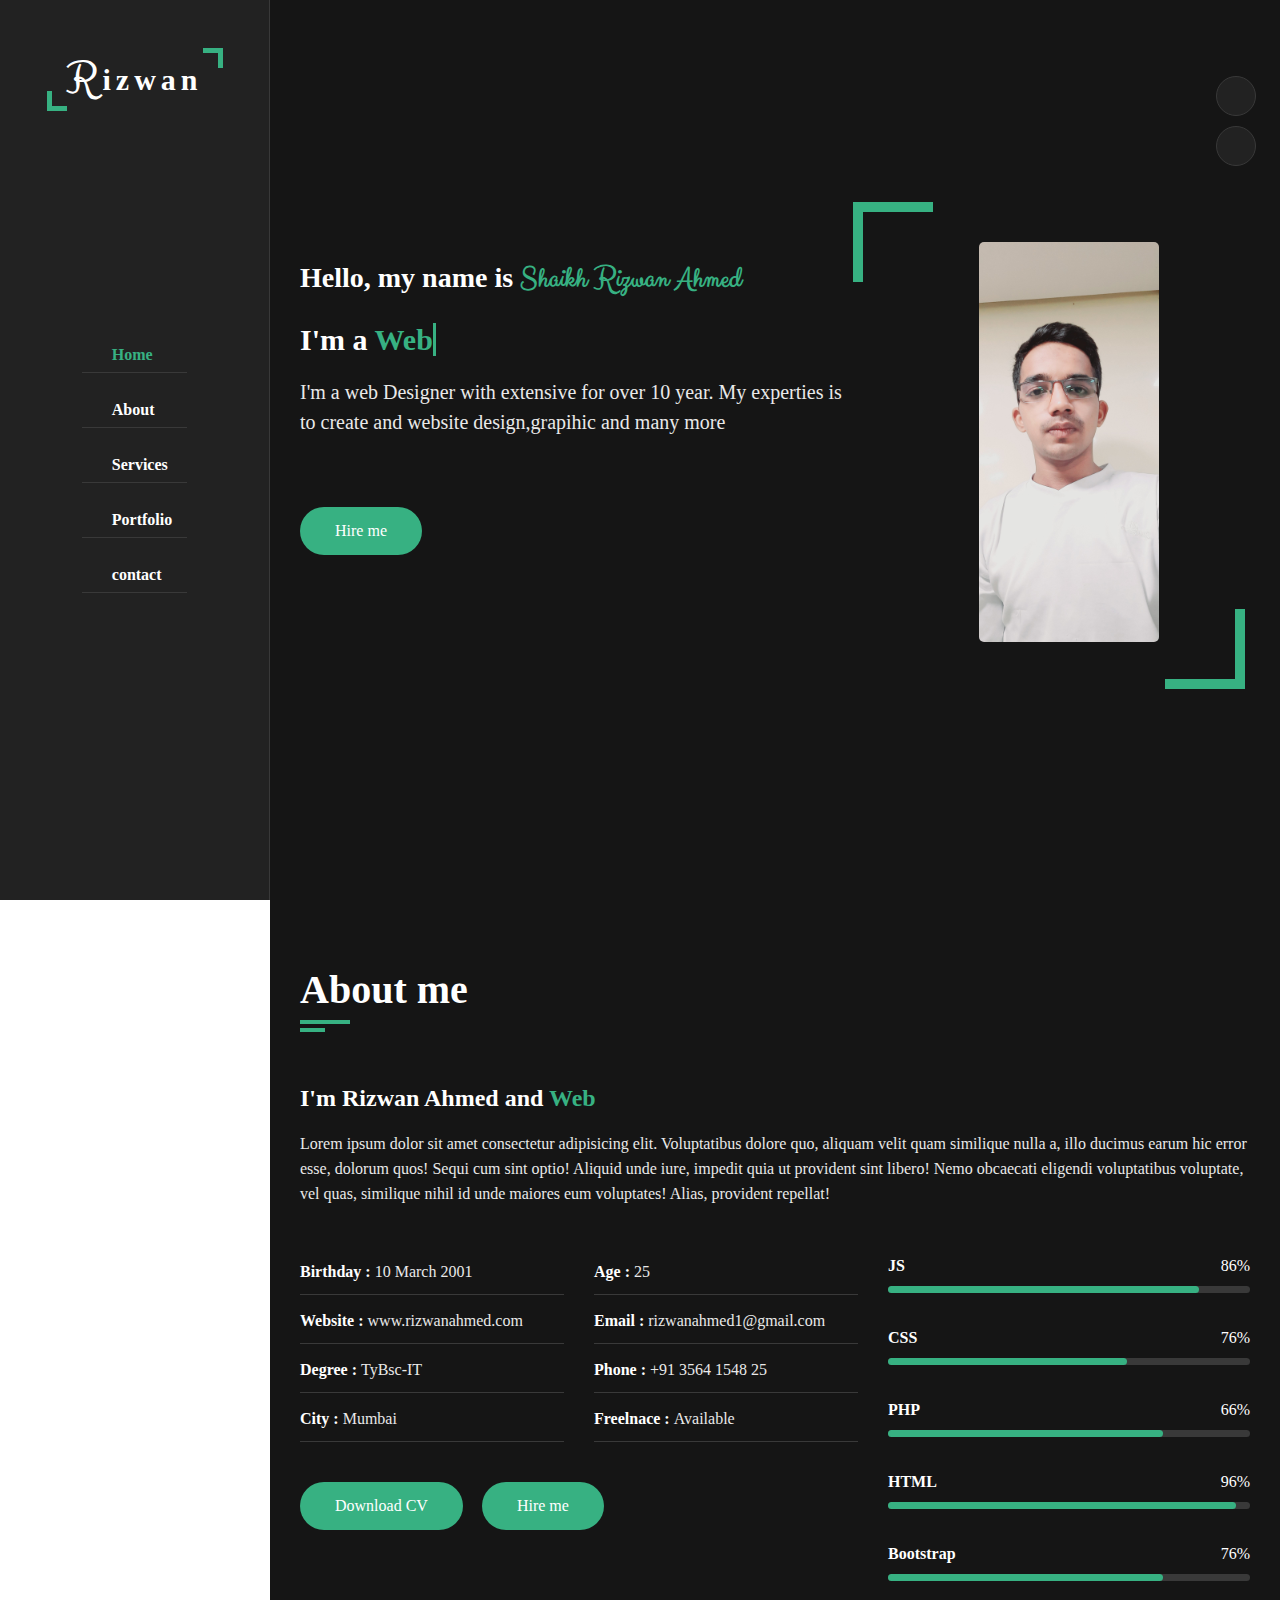
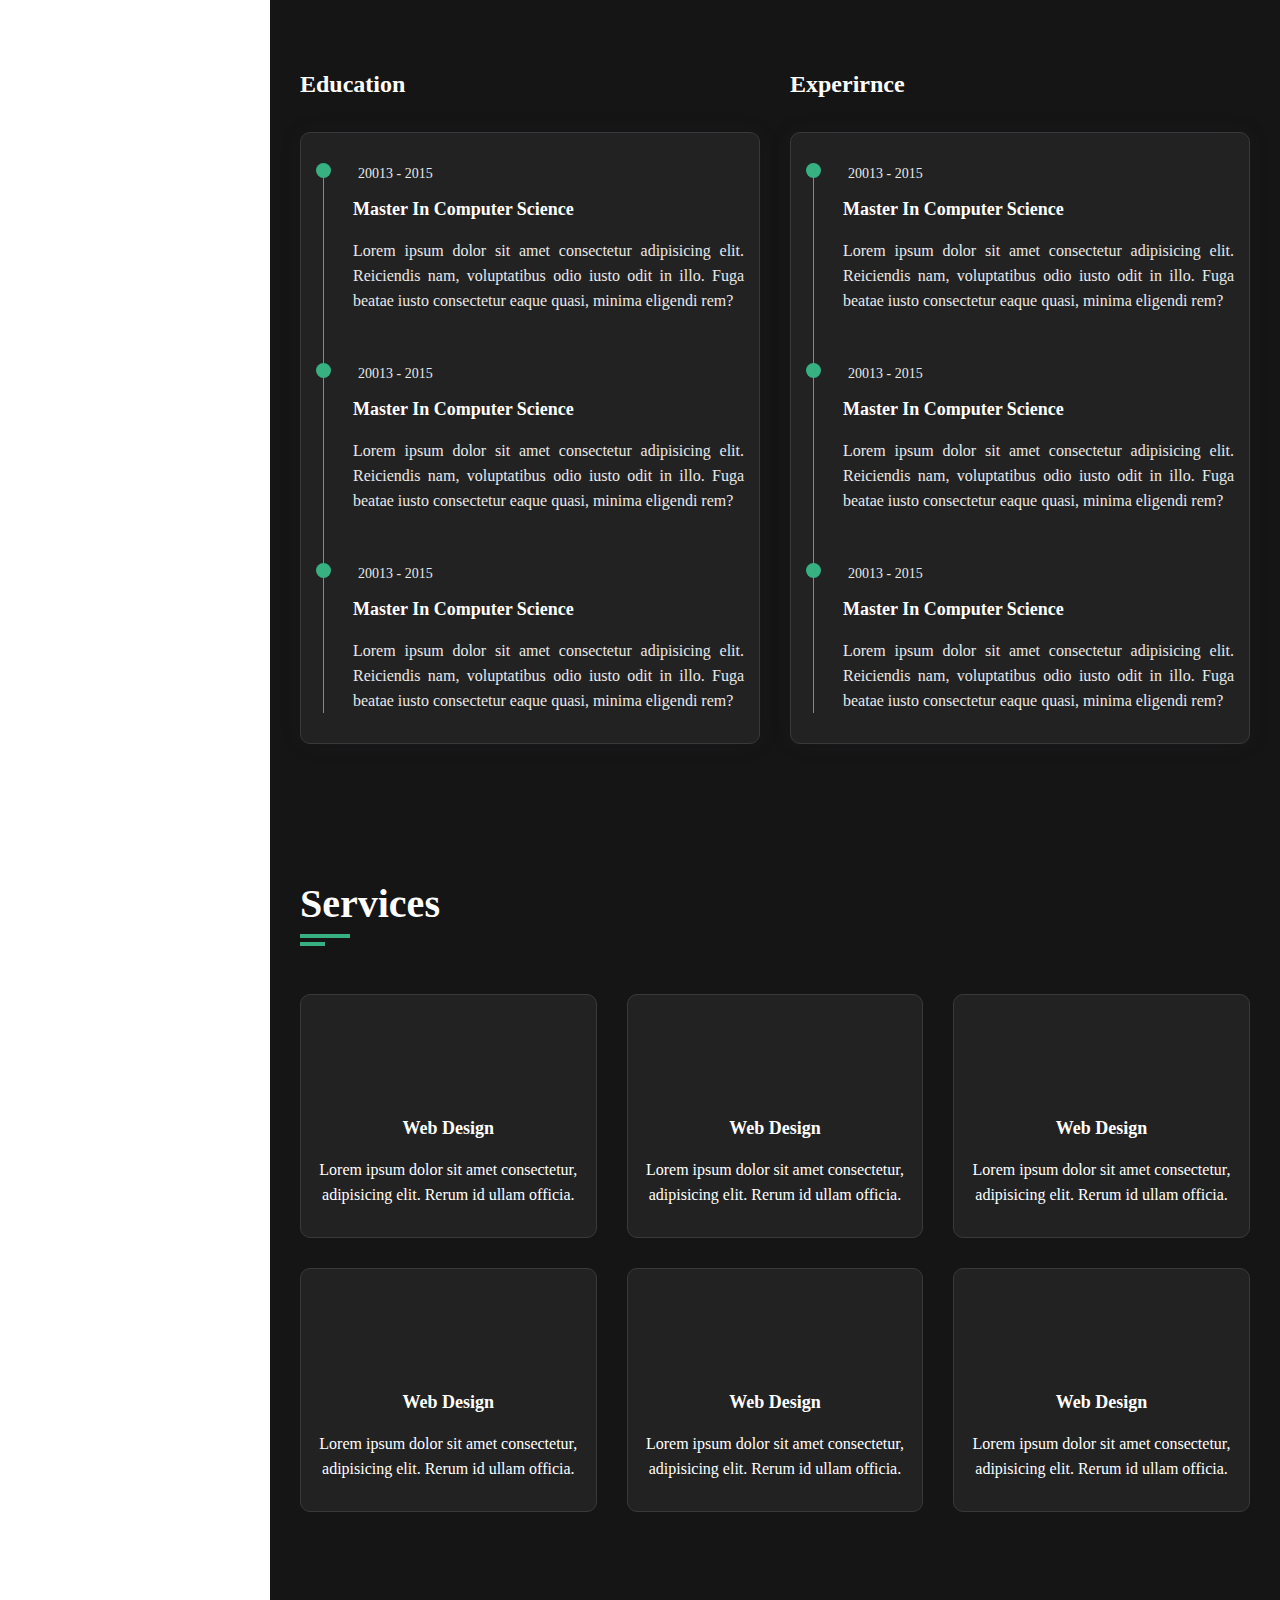
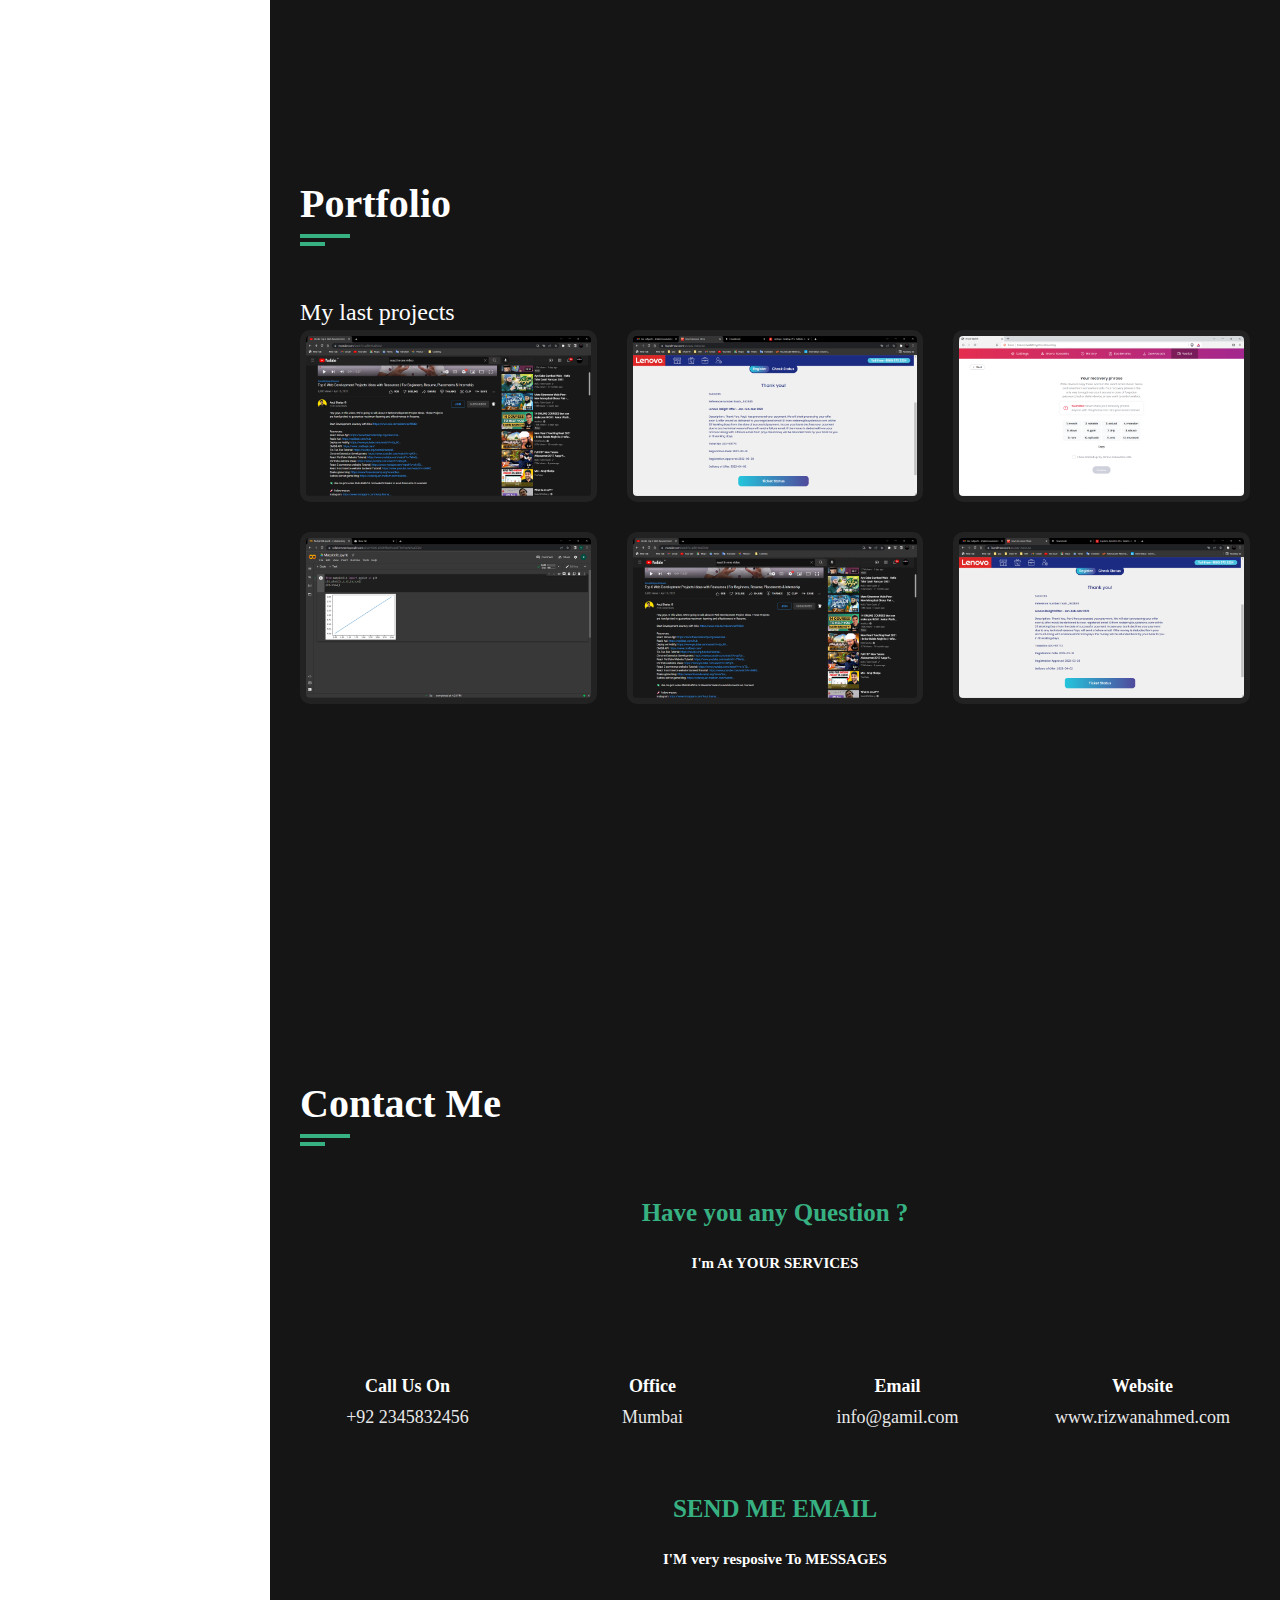
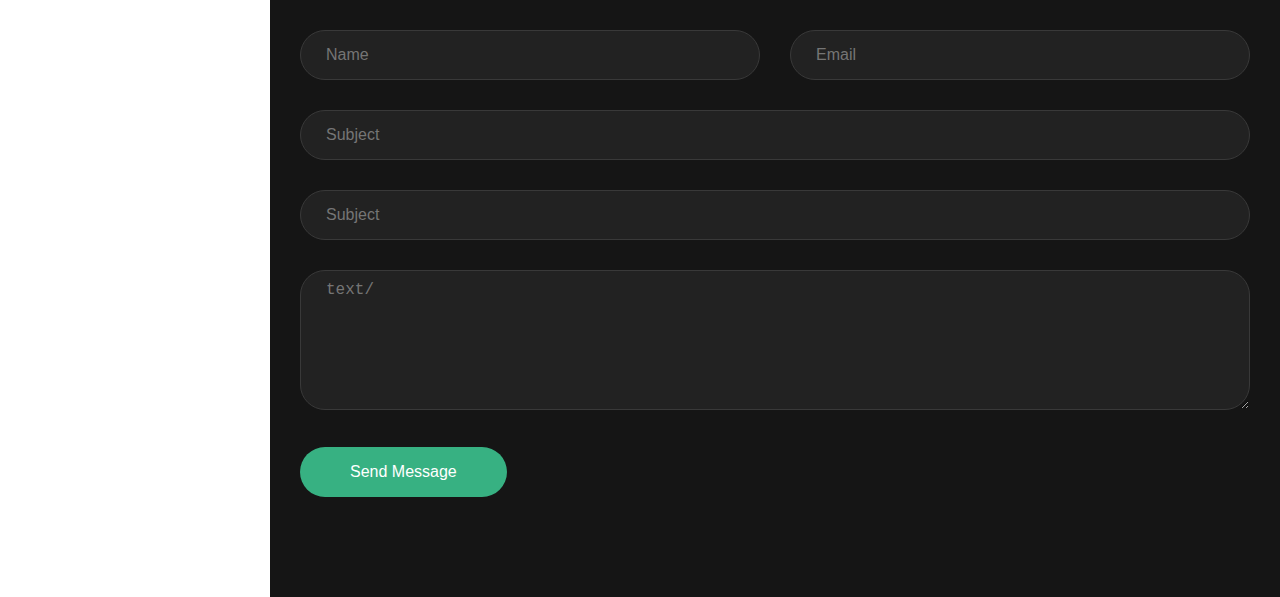
<file: index.html>
<!DOCTYPE html>
<html lang="en">
  <head>
    <meta charset="UTF-8" />
    <meta http-equiv="X-UA-Compatible" content="IE=edge" />
    <meta name="viewport" content="width=device-width, initial-scale=1.0" />
    <title>Rizwan Ahmed</title>
    <link rel="shortcut icon" href="images/Logo.png" />
    <!--===== CSS Flies =====-->
    <link rel="stylesheet" href="css/style.css" />
    <link rel="stylesheet" href="css/skins/color-1.css" />
    <!-- CDN -->
    <link
      rel="stylesheet"
      href="https://cdnjs.cloudflare.com/ajax/libs/font-awesome/6.1.1/css/all.min.css"
      integrity="sha512-KfkfwYDsLkIlwQp6LFnl8zNdLGxu9YAA1QvwINks4PhcElQSvqcyVLLD9aMhXd13uQjoXtEKNosOWaZqXgel0g=="
      crossorigin="anonymous"
      referrerpolicy="no-referrer"
    />
    <script
      src="https://cdnjs.cloudflare.com/ajax/libs/jquery/3.7.0/jquery.min.js"
      integrity="sha512-3gJwYpMe3QewGELv8k/BX9vcqhryRdzRMxVfq6ngyWXwo03GFEzjsUm8Q7RZcHPHksttq7/GFoxjCVUjkjvPdw=="
      crossorigin="anonymous"
      referrerpolicy="no-referrer"
    ></script>
    <!-- style switcher-->
    <link
      rel="stylesheet"
      href="css/skins/color-1.css"
      class="alternate-style"
      title="color-1"
      disabled
    />
    <link
      rel="stylesheet"
      href="css/skins/color-2.css"
      class="alternate-style"
      title="color-2"
      disabled
    />
    <link
      rel="stylesheet"
      href="css/skins/color-3.css"
      class="alternate-style"
      title="color-3"
      
    />
    <link
      rel="stylesheet"
      href="css/skins/color-4.css"
      class="alternate-style"
      title="color-4"
      disabled
    />
    <link
      rel="stylesheet"
      href="css/skins/color-5.css"
      class="alternate-style"
      title="color-5"
      disabled
    />

    <link rel="stylesheet" href="css/style-switcher.css" />
  </head>

  <body class="dark">
    <!--====== Main Container start ======-->
    <div class="main-container">
      <!-- ===== Aside start ===== -->
      <div class="aside">
        <div class="logo">
          <a href="#"><span>R</span>izwan</a>
        </div>
        <div class="nav-toggler">
          <span></span>
        </div>
        <ul class="nav">
          <li>
            <a href="#home" class="active"><i class="fa fa-home"></i> Home</a>
          </li>
          <li>
            <a href="#about"><i class="fa fa-user"></i> About</a>
          </li>
          <li>
            <a href="#services"><i class="fa fa-list"></i>Services</a>
          </li>
          <li>
            <a href="#portfolio"><i class="fa fa-briefcase"></i>Portfolio</a>
          </li>
          <li>
            <a href="#contact"><i class="fa fa-comments"></i>contact</a>
          </li>
        </ul>
      </div>
      <!-- ===== Aside End  ===== -->
      <div class="main-content">
        <!--Home secction start-->
        <section class="home section" id="home">
          <div class="container">
            <div class="row">
              <div class="home-info padd-15">
                <h3 class="hello">
                  Hello, my name is <span class="name">Shaikh Rizwan Ahmed</span>
                </h3>
                <h3 class="my-profession">
                  I'm a
                  <span class="typing"
                    ><span
                      class="txt-type"
                      data-wait="300"
                      data-words='["Web Developer","Web Designer","Digital Marketer ","Programar"]'
                    ></span
                  ></span>
                </h3>
                <p>
                  I'm a web Designer with extensive for over 10 year. My
                  experties is to create and website design,grapihic and many
                  more
                </p>
                <a href="#contact" class="btn hire-me">Hire me </a>
              </div>
              <div class="home-img padd-15">
                <img src="images/hero.jpg" alt="" srcset="" />
              </div>
            </div>
          </div>
        </section>
        <!--Home secction end-->
        <!--About section start-->
        <section class="about section" id="about">
          <div class="container">
            <div class="row">
              <div class="section-title padd-15">
                <h2>About me</h2>
              </div>
            </div>
            <div class="row">
              <div class="about-content padd-15">
                <div class="row">
                  <div class="about-text padd-15">
                    <h3>
                      I'm Rizwan Ahmed and
                      <span class="typing"
                        ><span
                          class="txt-type_2"
                          data-wait_2="300"
                          data-words_2='["Web Developer","Web Designer","Digital Marketer ","Programar"]'
                        ></span
                      ></span>
                    </h3>
                    <p>
                      Lorem ipsum dolor sit amet consectetur adipisicing elit.
                      Voluptatibus dolore quo, aliquam velit quam similique
                      nulla a, illo ducimus earum hic error esse, dolorum quos!
                      Sequi cum sint optio! Aliquid unde iure, impedit quia ut
                      provident sint libero! Nemo obcaecati eligendi
                      voluptatibus voluptate, vel quas, similique nihil id unde
                      maiores eum voluptates! Alias, provident repellat!
                    </p>
                  </div>
                </div>
                <div class="row">
                  <div class="personal-info padd-15">
                    <div class="row">
                      <div class="info-item padd-15">
                        <p>Birthday : <span>10 March 2001</span></p>
                      </div>
                      <div class="info-item padd-15">
                        <p>Age : <span id="Current_Age"></span></p>
                      </div>
                      <div class="info-item padd-15">
                        <p>Website : <span>www.rizwanahmed.com</span></p>
                      </div>
                      <div class="info-item padd-15">
                        <p>Email : <span>rizwanahmed1@gmail.com</span></p>
                      </div>
                      <div class="info-item padd-15">
                        <p>Degree : <span>TyBsc-IT</span></p>
                      </div>
                      <div class="info-item padd-15">
                        <p>Phone : <span>+91 3564 1548 25</span></p>
                      </div>
                      <div class="info-item padd-15">
                        <p>City : <span>Mumbai</span></p>
                      </div>
                      <div class="info-item padd-15">
                        <p>Freelnace : <span>Available </span></p>
                      </div>
                    </div>
                    <div class="row">
                      <div class="buttons padd-15">
                        <a href="#" class="btn">Download CV</a>
                        <a href="#Contact" class="btn hire-me">Hire me</a>
                      </div>
                    </div>
                  </div>
                  <div class="skills padd-15">
                    <div class="row">
                      <div class="skill-item padd-15">
                        <h5>jS</h5>
                        <div class="progress">
                          <div class="progress-in" style="width: 86%"></div>
                          <div class="skill-percent">86%</div>
                        </div>
                      </div>
                      <div class="skill-item padd-15">
                        <h5>CSS</h5>
                        <div class="progress">
                          <div class="progress-in" style="width: 66%"></div>
                          <div class="skill-percent">76%</div>
                        </div>
                      </div>
                      <div class="skill-item padd-15">
                        <h5>PHP</h5>
                        <div class="progress">
                          <div class="progress-in" style="width: 76%"></div>
                          <div class="skill-percent">66%</div>
                        </div>
                      </div>
                      <div class="skill-item padd-15">
                        <h5>HTML</h5>
                        <div class="progress">
                          <div class="progress-in" style="width: 96%"></div>
                          <div class="skill-percent">96%</div>
                        </div>
                      </div>
                      <div class="skill-item padd-15">
                        <h5>Bootstrap</h5>
                        <div class="progress">
                          <div class="progress-in" style="width: 76%"></div>
                          <div class="skill-percent">76%</div>
                        </div>
                      </div>
                    </div>
                  </div>
                </div>
                <div class="row">
                  <div class="education padd-15">
                    <h3 class="title">Education</h3>
                    <div class="row">
                      <div class="timeline-box padd-15">
                        <div class="timeline shadow-bark">
                          <!-- ==== timeline item ====-->
                          <div class="timeline-item">
                            <div class="circle-dot"></div>
                            <h3 class="timeline-date">
                              <i class="fa fa-calendar"></i> 20013 - 2015
                            </h3>
                            <h4 class="timeline-title">
                              Master in Computer science
                            </h4>
                            <p class="timeline-text">
                              Lorem ipsum dolor sit amet consectetur adipisicing
                              elit. Reiciendis nam, voluptatibus odio iusto odit
                              in illo. Fuga beatae iusto consectetur eaque
                              quasi, minima eligendi rem?
                            </p>
                          </div>
                          <!-- ==== timeline item ====-->
                          <div class="timeline-item">
                            <div class="circle-dot"></div>
                            <h3 class="timeline-date">
                              <i class="fa fa-calendar"></i> 20013 - 2015
                            </h3>
                            <h4 class="timeline-title">
                              Master in Computer science
                            </h4>
                            <p class="timeline-text">
                              Lorem ipsum dolor sit amet consectetur adipisicing
                              elit. Reiciendis nam, voluptatibus odio iusto odit
                              in illo. Fuga beatae iusto consectetur eaque
                              quasi, minima eligendi rem?
                            </p>
                          </div>
                          <!-- ==== timeline item ====-->
                          <div class="timeline-item">
                            <div class="circle-dot"></div>
                            <h3 class="timeline-date">
                              <i class="fa fa-calendar"></i> 20013 - 2015
                            </h3>
                            <h4 class="timeline-title">
                              Master in Computer science
                            </h4>
                            <p class="timeline-text">
                              Lorem ipsum dolor sit amet consectetur adipisicing
                              elit. Reiciendis nam, voluptatibus odio iusto odit
                              in illo. Fuga beatae iusto consectetur eaque
                              quasi, minima eligendi rem?
                            </p>
                          </div>
                        </div>
                      </div>
                    </div>
                  </div>
                  <div class="experience padd-15">
                    <h3 class="title">Experirnce</h3>
                    <div class="row">
                      <div class="timeline-box padd-15">
                        <div class="timeline shadow-bark">
                          <!-- ==== timeline item ====-->
                          <div class="timeline-item">
                            <div class="circle-dot"></div>
                            <h3 class="timeline-date">
                              <i class="fa fa-calendar"></i> 20013 - 2015
                            </h3>
                            <h4 class="timeline-title">
                              Master in Computer science
                            </h4>
                            <p class="timeline-text">
                              Lorem ipsum dolor sit amet consectetur adipisicing
                              elit. Reiciendis nam, voluptatibus odio iusto odit
                              in illo. Fuga beatae iusto consectetur eaque
                              quasi, minima eligendi rem?
                            </p>
                          </div>
                          <!-- ==== timeline item ====-->
                          <div class="timeline-item">
                            <div class="circle-dot"></div>
                            <h3 class="timeline-date">
                              <i class="fa fa-calendar"></i> 20013 - 2015
                            </h3>
                            <h4 class="timeline-title">
                              Master in Computer science
                            </h4>
                            <p class="timeline-text">
                              Lorem ipsum dolor sit amet consectetur adipisicing
                              elit. Reiciendis nam, voluptatibus odio iusto odit
                              in illo. Fuga beatae iusto consectetur eaque
                              quasi, minima eligendi rem?
                            </p>
                          </div>
                          <!-- ==== timeline item ====-->
                          <div class="timeline-item">
                            <div class="circle-dot"></div>
                            <h3 class="timeline-date">
                              <i class="fa fa-calendar"></i> 20013 - 2015
                            </h3>
                            <h4 class="timeline-title">
                              Master in Computer science
                            </h4>
                            <p class="timeline-text">
                              Lorem ipsum dolor sit amet consectetur adipisicing
                              elit. Reiciendis nam, voluptatibus odio iusto odit
                              in illo. Fuga beatae iusto consectetur eaque
                              quasi, minima eligendi rem?
                            </p>
                          </div>
                        </div>
                      </div>
                    </div>
                  </div>
                </div>
              </div>
            </div>
          </div>
        </section>
        <!--About section and-->
        <!--Sevices section start -->
        <section class="service section" id="services">
          <div class="container">
            <div class="row">
              <div class="section-title padd-15">
                <h2>Services</h2>
              </div>
            </div>
            <div class="row">
              <!--Ser-item start-->
              <div class="service-item padd-15">
                <div class="service-item-inner">
                  <div class="icon">
                    <i class="fa fa-mobile-alt"></i>
                  </div>
                  <h4>Web Design</h4>
                  <p>
                    Lorem ipsum dolor sit amet consectetur, adipisicing elit.
                    Rerum id ullam officia.
                  </p>
                </div>
              </div>
              <div class="service-item padd-15">
                <div class="service-item-inner">
                  <div class="icon">
                    <i class="fa fa-laptop-code"></i>
                  </div>
                  <h4>Web Design</h4>
                  <p>
                    Lorem ipsum dolor sit amet consectetur, adipisicing elit.
                    Rerum id ullam officia.
                  </p>
                </div>
              </div>
              <div class="service-item padd-15">
                <div class="service-item-inner">
                  <div class="icon">
                    <i class="fa fa-code"></i>
                  </div>
                  <h4>Web Design</h4>
                  <p>
                    Lorem ipsum dolor sit amet consectetur, adipisicing elit.
                    Rerum id ullam officia.
                  </p>
                </div>
              </div>
              <div class="service-item padd-15">
                <div class="service-item-inner">
                  <div class="icon">
                    <i class="fa fa-search"></i>
                  </div>
                  <h4>Web Design</h4>
                  <p>
                    Lorem ipsum dolor sit amet consectetur, adipisicing elit.
                    Rerum id ullam officia.
                  </p>
                </div>
              </div>
              <div class="service-item padd-15">
                <div class="service-item-inner">
                  <div class="icon">
                    <i class="fa fa-mobile-alt"></i>
                  </div>
                  <h4>Web Design</h4>
                  <p>
                    Lorem ipsum dolor sit amet consectetur, adipisicing elit.
                    Rerum id ullam officia.
                  </p>
                </div>
              </div>
              <div class="service-item padd-15">
                <div class="service-item-inner">
                  <div class="icon">
                    <i class="fa fa-bullhorn"></i>
                  </div>
                  <h4>Web Design</h4>
                  <p>
                    Lorem ipsum dolor sit amet consectetur, adipisicing elit.
                    Rerum id ullam officia.
                  </p>
                </div>
              </div>
            </div>
          </div>
        </section>
        <!--Sevices section end -->
        <!--poertfolio section start-->
        <section class="portfolio section" id="portfolio">
          <div class="container">
            <div class="row">
              <div class="section-title padd-15">
                <h2>Portfolio</h2>
              </div>
            </div>
            <div class="row">
              <div class="portfolio-heading padd-15">
                <h2>My last projects</h2>
              </div>
            </div>
            <div class="row">
              <!--portfolio item start -->
              <div class="portfolio-item padd-15">
                <div class="portfolio-item-inner shadow-dark">
                  <div class="portfolio-img">
                    <img
                      src="images/portfolio/portfolio-img4.png"
                      alt=""
                      srcset=""
                    />
                  </div>
                </div>
              </div>
              <!--portfolio item start -->
              <!--portfolio item start -->
              <div class="portfolio-item padd-15">
                <div class="portfolio-item-inner shadow-dark">
                  <div class="portfolio-img">
                    <img
                      src="images/portfolio/portfolio-img1.png"
                      alt=""
                      srcset=""
                    />
                  </div>
                </div>
              </div>
              <!--portfolio item start -->
              <!--portfolio item start -->
              <div class="portfolio-item padd-15">
                <div class="portfolio-item-inner shadow-dark">
                  <div class="portfolio-img">
                    <img
                      src="images/portfolio/portfolio-img2.png"
                      alt=""
                      srcset=""
                    />
                  </div>
                </div>
              </div>
              <!--portfolio item start -->
              <!--portfolio item start -->
              <div class="portfolio-item padd-15">
                <div class="portfolio-item-inner shadow-dark">
                  <div class="portfolio-img">
                    <img
                      src="images/portfolio/portfolio-img3.png"
                      alt=""
                      srcset=""
                    />
                  </div>
                </div>
              </div>
              <!--portfolio item start -->
              <!--portfolio item start -->
              <div class="portfolio-item padd-15">
                <div class="portfolio-item-inner shadow-dark">
                  <div class="portfolio-img">
                    <img
                      src="images/portfolio/portfolio-img4.png"
                      alt=""
                      srcset=""
                    />
                  </div>
                </div>
              </div>
              <!--portfolio item start -->
              <!--portfolio item start -->
              <div class="portfolio-item padd-15">
                <div class="portfolio-item-inner shadow-dark">
                  <div class="portfolio-img">
                    <img
                      src="images/portfolio/portfolio-img1.png"
                      alt=""
                      srcset=""
                    />
                  </div>
                </div>
              </div>
              <!--portfolio item start -->
            </div>
          </div>
        </section>
        <!--poertfolio section end-->
        <!--contact section start-->
        <section class="contact section" id="contact">
          <div class="container">
            <div class="row">
              <div class="section-title padd-15">
                <h2>Contact Me</h2>
              </div>
            </div>
            <h3 class="contact-title padd15">Have you any Question ?</h3>
            <h4 class="contact-sub-title padd15">I'm At YOUR SERVICES</h4>
            <div class="row">
              <!--Contact info intem -->
              <div class="contact-info-item padd-15">
                <div class="icon"><i class="fa fa-phone"></i></div>
                <h4>call us On</h4>
                <p>+92 2345832456</p>
              </div>
              <!--Contact info intem -->
              <div class="contact-info-item padd-15">
                <div class="icon"><i class="fa fa-map-marker-alt"></i></div>
                <h4>Office</h4>
                <p>Mumbai</p>
              </div>
              <!--Contact info intem -->
              <div class="contact-info-item padd-15">
                <div class="icon"><i class="fa fa-envelope"></i></div>
                <h4>Email</h4>
                <p>info@gamil.com</p>
              </div>
              <!--Contact info intem -->
              <div class="contact-info-item padd-15">
                <div class="icon"><i class="fa fa-globe-europe"></i></div>
                <h4>Website</h4>
                <p>www.rizwanahmed.com</p>
              </div>
            </div>
            <h3 class="contact-title padd15">SEND ME EMAIL</h3>
            <h4 class="contact-sub-title padd15">
              I'M very resposive To MESSAGES
            </h4>
            <div class="row">
              <div class="contact-form padd-15">
                <div class="row">
                  <div class="form-item col-6 padd-15">
                    <div class="form-group">
                      <input
                        type="text"
                        class="form-control"
                        placeholder="Name"
                      />
                    </div>
                  </div>
                  <div class="form-item col-6 padd-15">
                    <div class="form-group">
                      <input
                        type="email"
                        class="form-control"
                        placeholder="Email"
                      />
                    </div>
                  </div>
                </div>
                <div class="row">
                  <div class="form-item col-12 padd-15">
                    <div class="form-group">
                      <input
                        type="text"
                        class="form-control"
                        placeholder="Subject"
                      />
                    </div>
                  </div>
                </div>
                <div class="row">
                  <div class="form-item col-12 padd-15">
                    <div class="form-group">
                      <input
                        type="text"
                        class="form-control"
                        placeholder="Subject"
                      />
                    </div>
                  </div>
                </div>
                <div class="row">
                  <div class="form-item col-12 padd-15">
                    <div class="form-group">
                      <textarea
                        name=""
                        id=""
                        class="form-control"
                        placeholder="text/"
                      ></textarea>
                    </div>
                  </div>
                </div>
                <div class="row">
                  <div class="form-item col-12 padd-15">
                    <div class="form-group">
                      <button type="submit" class="btn">Send Message</button>
                    </div>
                  </div>
                </div>
              </div>
            </div>
          </div>
        </section>
        <!-- scroller to top -->
        <section class="scroller hide">
          <div class="container">
            <div class="row">
              <div class="Scroller-Top">
                <a href="#" class="top"> Top &#8593;</a>
              </div>
            </div>
          </div>
        </section>
      </div>
    </div>
    <!--====== Main Container End ======-->
    <div class="style-switcher">
      <div class="style-switcher-toggler s-icon">
        <i class="fas fa-cog fa-spin"></i>
      </div>
      <div class="day-night s-icon">
        <i class="fas"></i>
      </div>
      <h4>Theme colors</h4>
      <div class="colors">
        <span class="color-1" onclick="setActiveStyle('color-1')"></span>
        <span class="color-2" onclick="setActiveStyle('color-2')"></span>
        <span class="color-3" onclick="setActiveStyle('color-3')"></span>
        <span class="color-4" onclick="setActiveStyle('color-4')"></span>
        <span class="color-5" onclick="setActiveStyle('color-5')"></span>
      </div>
    </div>
    <!--##### JS files #####-->
    <script src="js/script.js"></script>
    <script src="js/style-switcher.js"></script>
    <script src="js/jquery.js"></script>
  </body>
</html>
</file>
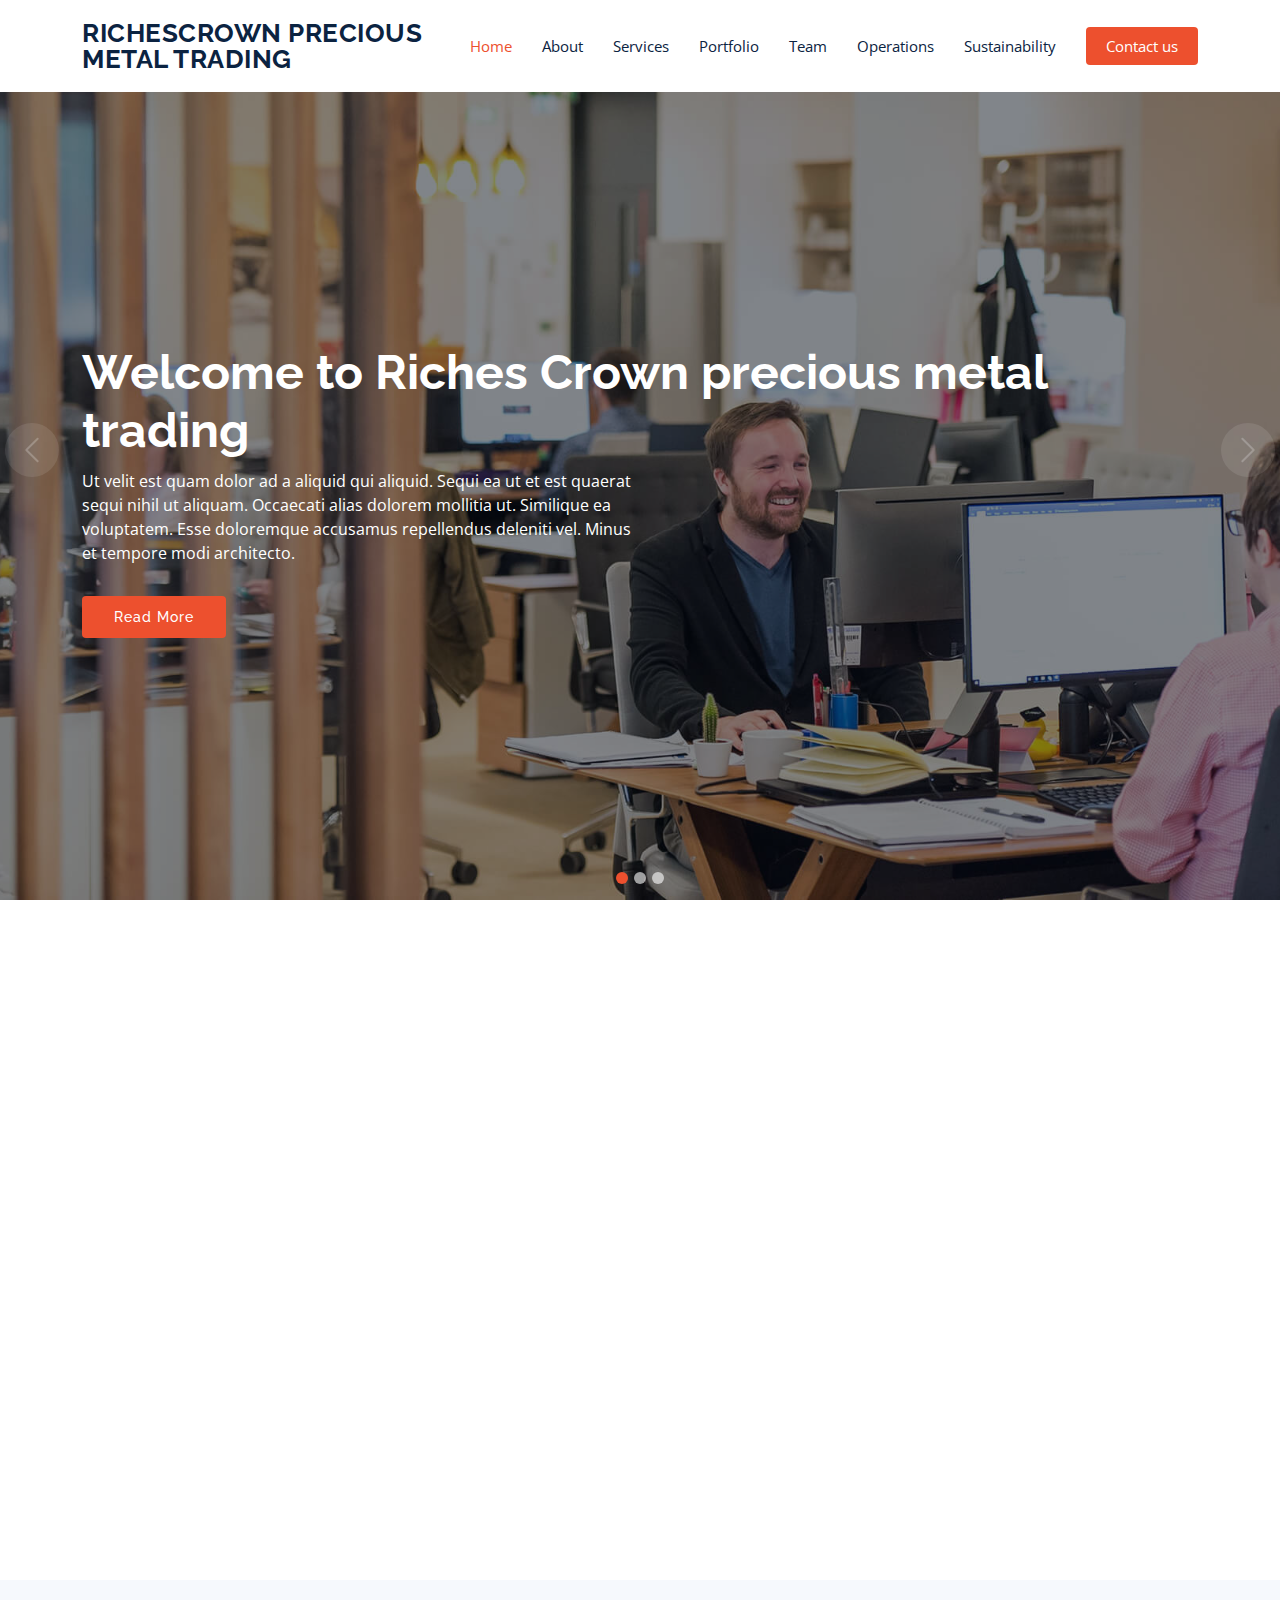
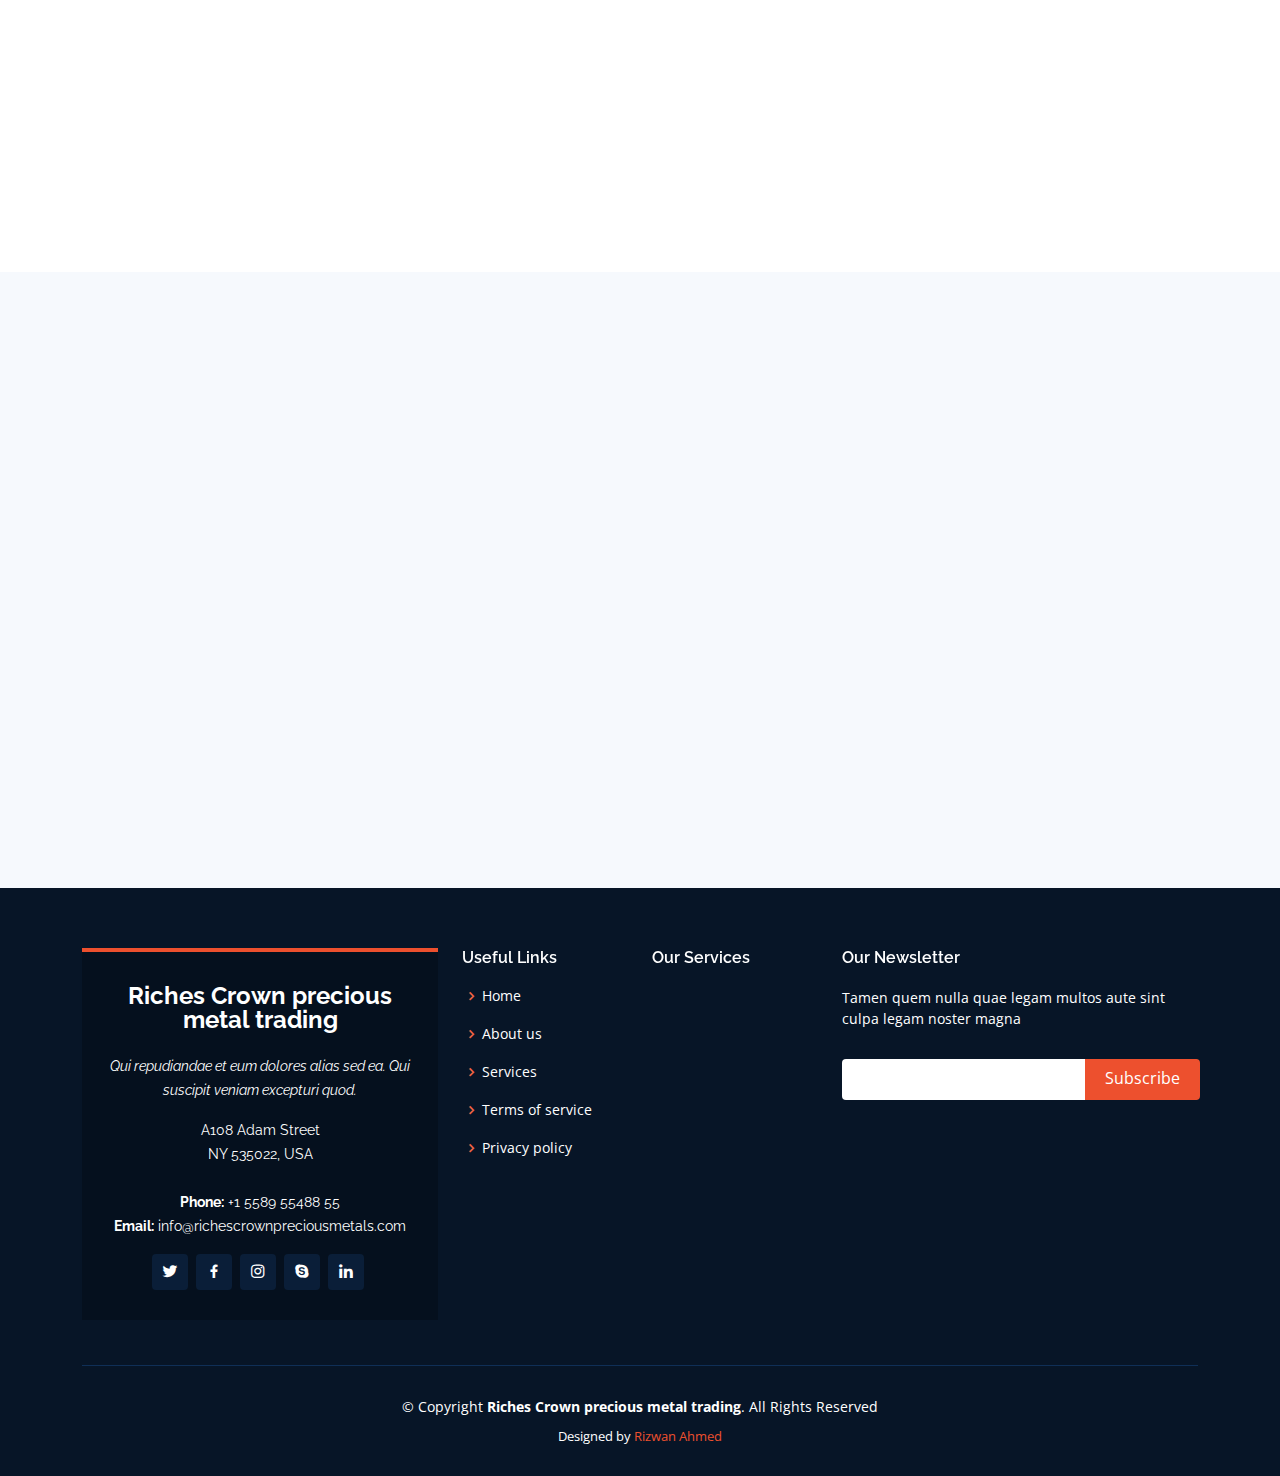
<file: bhaijaan/index.html>
<!DOCTYPE html>
<html lang="en">

<head>
  <meta charset="utf-8">
  <meta content="width=device-width, initial-scale=1.0" name="viewport">

  <title>Richescrown Precious Metal trading</title>
  <meta content="" name="description">
  <meta content="" name="keywords">

  <!-- Favicons -->
  <link href="assets/img/favicon.png" rel="icon">
  <link href="assets/img/apple-touch-icon.png" rel="apple-touch-icon">

  <!-- Google Fonts -->
  <link href="https://fonts.googleapis.com/css?family=Open+Sans:300,300i,400,400i,600,600i,700,700i|Raleway:300,300i,400,400i,500,500i,600,600i,700,700i|Poppins:300,300i,400,400i,500,500i,600,600i,700,700i" rel="stylesheet">

  <!-- Vendor CSS Files -->
  <link href="assets/vendor/animate.css/animate.min.css" rel="stylesheet">
  <link href="assets/vendor/aos/aos.css" rel="stylesheet">
  <link href="assets/vendor/bootstrap/css/bootstrap.min.css" rel="stylesheet">
  <link href="assets/vendor/bootstrap-icons/bootstrap-icons.css" rel="stylesheet">
  <link href="assets/vendor/boxicons/css/boxicons.min.css" rel="stylesheet">
  <link href="assets/vendor/glightbox/css/glightbox.min.css" rel="stylesheet">
  <link href="assets/vendor/remixicon/remixicon.css" rel="stylesheet">
  <link href="assets/vendor/swiper/swiper-bundle.min.css" rel="stylesheet">

  <!-- Template Main CSS File -->
  <link href="assets/css/style.css" rel="stylesheet">
</head>

<body>

  <!-- ======= Header ======= -->
  <header id="header" class="fixed-top">
    <div class="container d-flex align-items-center justify-content-between">

      <h1 class="logo"><a href="index.html">Richescrown Precious Metal trading</a></h1>
      <!-- Uncomment below if you prefer to use an image logo -->
      <!-- <a href="index.html" class="logo"><img src="assets/img/logo.png" alt="" class="img-fluid"></a>-->

      <nav id="navbar" class="navbar">
        <ul>
          <li><a class="nav-link scrollto active" href="#hero">Home</a></li>
          <li><a class="nav-link scrollto" href="#about">About</a></li>
          <li><a class="nav-link scrollto" href="#services">Services</a></li>
          <li><a class="nav-link scrollto " href="#portfolio">Portfolio</a></li>
          <li><a class="nav-link scrollto" href="#team">Team</a></li>
          <!-- <li class="dropdown"><a href="#"><span>Drop Down</span> <i class="bi bi-chevron-down"></i></a>
            <ul>
              <li><a href="#">Drop Down 1</a></li>
              <li class="dropdown"><a href="#"><span>Deep Drop Down</span> <i class="bi bi-chevron-right"></i></a>
                <ul>
                  <li><a href="#">Deep Drop Down 1</a></li>
                  <li><a href="#">Deep Drop Down 2</a></li>
                  <li><a href="#">Deep Drop Down 3</a></li>
                  <li><a href="#">Deep Drop Down 4</a></li>
                  <li><a href="#">Deep Drop Down 5</a></li>
                </ul>
              </li>
              <li><a href="#">Drop Down 2</a></li>
              <li><a href="#">Drop Down 3</a></li>
              <li><a href="#">Drop Down 4</a></li>
            </ul>
          </li> -->
          <li><a class="nav-link scrollto" href="#">Operations</a></li>
          <li><a class="nav-link scrollto" href="#">Sustainability</a></li>
          <li><a class="getstarted scrollto" href="#about">Contact us </a></li>
        </ul>
        <i class="bi bi-list mobile-nav-toggle"></i>
      </nav><!-- .navbar -->

    </div>
  </header><!-- End Header -->

  <!-- ======= Hero Section ======= -->
  <section id="hero">
    <div id="heroCarousel" data-bs-interval="5000" class="carousel slide carousel-fade" data-bs-ride="carousel">

      <ol class="carousel-indicators" id="hero-carousel-indicators"></ol>

      <div class="carousel-inner" role="listbox">

        <!-- Slide 1 -->
        <div class="carousel-item active" style="background-image: url(assets/img/slide/slide-1.jpg)">
          <div class="carousel-container">
            <div class="container">
              <h2 class="animate__animated animate__fadeInDown">Welcome to <span>Riches Crown precious metal trading</span></h2>
              <p class="animate__animated animate__fadeInUp">Ut velit est quam dolor ad a aliquid qui aliquid. Sequi ea ut et est quaerat sequi nihil ut aliquam. Occaecati alias dolorem mollitia ut. Similique ea voluptatem. Esse doloremque accusamus repellendus deleniti vel. Minus et tempore modi architecto.</p>
              <a href="#about" class="btn-get-started animate__animated animate__fadeInUp scrollto">Read More</a>
            </div>
          </div>
        </div>

        <!-- Slide 2 -->
        <div class="carousel-item" style="background-image: url(assets/img/slide/slide-2.jpg)">
          <div class="carousel-container">
            <div class="container">
              <h2 class="animate__animated animate__fadeInDown">Lorem Ipsum Dolor</h2>
              <p class="animate__animated animate__fadeInUp">Ut velit est quam dolor ad a aliquid qui aliquid. Sequi ea ut et est quaerat sequi nihil ut aliquam. Occaecati alias dolorem mollitia ut. Similique ea voluptatem. Esse doloremque accusamus repellendus deleniti vel. Minus et tempore modi architecto.</p>
              <a href="#about" class="btn-get-started animate__animated animate__fadeInUp scrollto">Read More</a>
            </div>
          </div>
        </div>

        <!-- Slide 3 -->
        <div class="carousel-item" style="background-image: url(assets/img/slide/slide-3.jpg)">
          <div class="carousel-container">
            <div class="container">
              <h2 class="animate__animated animate__fadeInDown">Sequi ea ut et est quaerat</h2>
              <p class="animate__animated animate__fadeInUp">Ut velit est quam dolor ad a aliquid qui aliquid. Sequi ea ut et est quaerat sequi nihil ut aliquam. Occaecati alias dolorem mollitia ut. Similique ea voluptatem. Esse doloremque accusamus repellendus deleniti vel. Minus et tempore modi architecto.</p>
              <a href="#about" class="btn-get-started animate__animated animate__fadeInUp scrollto">Read More</a>
            </div>
          </div>
        </div>

      </div>

      <a class="carousel-control-prev" href="#heroCarousel" role="button" data-bs-slide="prev">
        <span class="carousel-control-prev-icon bi bi-chevron-left" aria-hidden="true"></span>
      </a>

      <a class="carousel-control-next" href="#heroCarousel" role="button" data-bs-slide="next">
        <span class="carousel-control-next-icon bi bi-chevron-right" aria-hidden="true"></span>
      </a>

    </div>
  </section><!-- End Hero -->

  <main id="main">

    <!-- ======= About Section ======= -->
    <section id="about" class="about">
      <div class="container" data-aos="fade-up">

        <div class="section-title">
          <h2>About</h2>
          <p>About Us</p>
        </div>

        <div class="row content">
          <div class="col-lg-6">
            <p>
              Lorem ipsum dolor sit amet, consectetur adipiscing elit, sed do eiusmod tempor incididunt ut labore et dolore
              magna aliqua.
            </p>
            <ul>
              <li><i class="ri-check-double-line"></i> Ullamco laboris nisi ut aliquip ex ea commodo consequat</li>
              <li><i class="ri-check-double-line"></i> Duis aute irure dolor in reprehenderit in voluptate velit</li>
              <li><i class="ri-check-double-line"></i> Ullamco laboris nisi ut aliquip ex ea commodo consequat</li>
            </ul>
          </div>
          <div class="col-lg-6 pt-4 pt-lg-0">
            <p>
              Ullamco laboris nisi ut aliquip ex ea commodo consequat. Duis aute irure dolor in reprehenderit in voluptate
              velit esse cillum dolore eu fugiat nulla pariatur. Excepteur sint occaecat cupidatat non proident, sunt in
              culpa qui officia deserunt mollit anim id est laborum.
            </p>
            <a href="#" class="btn-learn-more">Learn More</a>
          </div>
        </div>

      </div>
    </section><!-- End About Section -->

    <!-- ======= Counts Section ======= -->
    <section id="counts" class="counts">
      <div class="container" data-aos="fade-up">

        <div class="row no-gutters">

          <div class="col-lg-3 col-md-6 d-md-flex align-items-md-stretch">
            <div class="count-box">
              <i class="bi bi-emoji-smile"></i>
              <span data-purecounter-start="0" data-purecounter-end="232" data-purecounter-duration="1" class="purecounter"></span>
              <p><strong>Happy Clients</strong> consequuntur quae qui deca rode</p>
              <a href="#">Find out more &raquo;</a>
            </div>
          </div>

          <div class="col-lg-3 col-md-6 d-md-flex align-items-md-stretch">
            <div class="count-box">
              <i class="bi bi-journal-richtext"></i>
              <span data-purecounter-start="0" data-purecounter-end="521" data-purecounter-duration="1" class="purecounter"></span>
              <p><strong>Projects</strong> adipisci atque cum quia aut numquam delectus</p>
              <a href="#">Find out more &raquo;</a>
            </div>
          </div>

          <div class="col-lg-3 col-md-6 d-md-flex align-items-md-stretch">
            <div class="count-box">
              <i class="bi bi-headset"></i>
              <span data-purecounter-start="0" data-purecounter-end="1463" data-purecounter-duration="1" class="purecounter"></span>
              <p><strong>Hours Of Support</strong> aut commodi quaerat. Aliquam ratione</p>
              <a href="#">Find out more &raquo;</a>
            </div>
          </div>

          <div class="col-lg-3 col-md-6 d-md-flex align-items-md-stretch">
            <div class="count-box">
              <i class="bi bi-people"></i>
              <span data-purecounter-start="0" data-purecounter-end="15" data-purecounter-duration="1" class="purecounter"></span>
              <p><strong>Hard Workers</strong> rerum asperiores dolor molestiae doloribu</p>
              <a href="#">Find out more &raquo;</a>
            </div>
          </div>

        </div>

      </div>
    </section><!-- End Counts Section -->

    <!-- ======= Why Us Section ======= -->
    <section id="why-us" class="why-us section-bg">
      <div class="container-fluid" data-aos="fade-up">

        <div class="row">

          <div class="col-lg-5 align-items-stretch video-box" style='background-image: url("assets/img/why-us.jpg");' data-aos="zoom-in" data-aos-delay="100">
            <a href="https://www.youtube.com/watch?v=jDDaplaOz7Q" class="venobox play-btn mb-4" data-vbtype="video" data-autoplay="true"></a>
          </div>

          <div class="col-lg-7 d-flex flex-column justify-content-center align-items-stretch">

            <div class="content">
              <h3>Eum ipsam laborum deleniti <strong>velit pariatur architecto</strong></h3>
              <p>
                Lorem ipsum dolor sit amet, consectetur adipiscing elit, sed do eiusmod tempor incididunt ut labore et dolore magna aliqua. Duis aute irure dolor in reprehenderit
              </p>
            </div>

            <div class="accordion-list">
              <ul>
                <li>
                  <a data-bs-toggle="collapse" class="collapse" data-bs-target="#accordion-list-1"><span>01</span> Non consectetur a erat nam at lectus urna duis? <i class="bx bx-chevron-down icon-show"></i><i class="bx bx-chevron-up icon-close"></i></a>
                  <div id="accordion-list-1" class="collapse show" data-bs-parent=".accordion-list">
                    <p>
                      Feugiat pretium nibh ipsum consequat. Tempus iaculis urna id volutpat lacus laoreet non curabitur gravida. Venenatis lectus magna fringilla urna porttitor rhoncus dolor purus non.
                    </p>
                  </div>
                </li>

                <li>
                  <a data-bs-toggle="collapse" data-bs-target="#accordion-list-2" class="collapsed"><span>02</span> Feugiat scelerisque varius morbi enim nunc? <i class="bx bx-chevron-down icon-show"></i><i class="bx bx-chevron-up icon-close"></i></a>
                  <div id="accordion-list-2" class="collapse" data-bs-parent=".accordion-list">
                    <p>
                      Dolor sit amet consectetur adipiscing elit pellentesque habitant morbi. Id interdum velit laoreet id donec ultrices. Fringilla phasellus faucibus scelerisque eleifend donec pretium. Est pellentesque elit ullamcorper dignissim. Mauris ultrices eros in cursus turpis massa tincidunt dui.
                    </p>
                  </div>
                </li>

                <li>
                  <a data-bs-toggle="collapse" data-bs-target="#accordion-list-3" class="collapsed"><span>03</span> Dolor sit amet consectetur adipiscing elit? <i class="bx bx-chevron-down icon-show"></i><i class="bx bx-chevron-up icon-close"></i></a>
                  <div id="accordion-list-3" class="collapse" data-bs-parent=".accordion-list">
                    <p>
                      Eleifend mi in nulla posuere sollicitudin aliquam ultrices sagittis orci. Faucibus pulvinar elementum integer enim. Sem nulla pharetra diam sit amet nisl suscipit. Rutrum tellus pellentesque eu tincidunt. Lectus urna duis convallis convallis tellus. Urna molestie at elementum eu facilisis sed odio morbi quis
                    </p>
                  </div>
                </li>

              </ul>
            </div>

          </div>

        </div>

      </div>
    </section><!-- End Why Us Section -->

    <!-- ======= Services Section ======= -->
    <section id="services" class="services">
      <div class="container" data-aos="fade-up">

        <div class="section-title">
          <h2>Services</h2>
          <p>Check our Services</p>
        </div>

        <div class="row">
          <div class="col-lg-4 col-md-6 d-flex align-items-stretch" data-aos="zoom-in" data-aos-delay="100">
            <div class="icon-box">
              <div class="icon"><i class="bx bxl-dribbble"></i></div>
              <h4><a href="">Lorem Ipsum</a></h4>
              <p>Voluptatum deleniti atque corrupti quos dolores et quas molestias excepturi</p>
            </div>
          </div>

          <div class="col-lg-4 col-md-6 d-flex align-items-stretch mt-4 mt-md-0" data-aos="zoom-in" data-aos-delay="200">
            <div class="icon-box">
              <div class="icon"><i class="bx bx-file"></i></div>
              <h4><a href="">Sed ut perspiciatis</a></h4>
              <p>Duis aute irure dolor in reprehenderit in voluptate velit esse cillum dolore</p>
            </div>
          </div>

          <div class="col-lg-4 col-md-6 d-flex align-items-stretch mt-4 mt-lg-0" data-aos="zoom-in" data-aos-delay="300">
            <div class="icon-box">
              <div class="icon"><i class="bx bx-tachometer"></i></div>
              <h4><a href="">Magni Dolores</a></h4>
              <p>Excepteur sint occaecat cupidatat non proident, sunt in culpa qui officia</p>
            </div>
          </div>

          <div class="col-lg-4 col-md-6 d-flex align-items-stretch mt-4" data-aos="zoom-in" data-aos-delay="100">
            <div class="icon-box">
              <div class="icon"><i class="bx bx-world"></i></div>
              <h4><a href="">Nemo Enim</a></h4>
              <p>At vero eos et accusamus et iusto odio dignissimos ducimus qui blanditiis</p>
            </div>
          </div>

          <div class="col-lg-4 col-md-6 d-flex align-items-stretch mt-4" data-aos="zoom-in" data-aos-delay="200">
            <div class="icon-box">
              <div class="icon"><i class="bx bx-slideshow"></i></div>
              <h4><a href="">Dele cardo</a></h4>
              <p>Quis consequatur saepe eligendi voluptatem consequatur dolor consequuntur</p>
            </div>
          </div>

          <div class="col-lg-4 col-md-6 d-flex align-items-stretch mt-4" data-aos="zoom-in" data-aos-delay="300">
            <div class="icon-box">
              <div class="icon"><i class="bx bx-arch"></i></div>
              <h4><a href="">Divera don</a></h4>
              <p>Modi nostrum vel laborum. Porro fugit error sit minus sapiente sit aspernatur</p>
            </div>
          </div>

        </div>

      </div>
    </section><!-- End Services Section -->

    <!-- ======= Testimonials Section ======= -->
    <section id="testimonials" class="testimonials section-bg">
      <div class="container" data-aos="fade-up">

        <div class="section-title">
          <h2>Testimonials</h2>
          <p>Testimonials</p>
        </div>

        <div class="testimonials-slider swiper" data-aos="fade-up" data-aos-delay="100">
          <div class="swiper-wrapper">

            <div class="swiper-slide">
              <div class="testimonial-wrap">
                <div class="testimonial-item">
                  <img src="assets/img/testimonials/testimonials-1.jpg" class="testimonial-img" alt="">
                  <h3>Saul Goodman</h3>
                  <h4>Ceo &amp; Founder</h4>
                  <p>
                    <i class="bx bxs-quote-alt-left quote-icon-left"></i>
                    Proin iaculis purus consequat sem cure digni ssim donec porttitora entum suscipit rhoncus. Accusantium quam, ultricies eget id, aliquam eget nibh et. Maecen aliquam, risus at semper.
                    <i class="bx bxs-quote-alt-right quote-icon-right"></i>
                  </p>
                </div>
              </div>
            </div><!-- End testimonial item -->

            <div class="swiper-slide">
              <div class="testimonial-wrap">
                <div class="testimonial-item">
                  <img src="assets/img/testimonials/testimonials-2.jpg" class="testimonial-img" alt="">
                  <h3>Sara Wilsson</h3>
                  <h4>Designer</h4>
                  <p>
                    <i class="bx bxs-quote-alt-left quote-icon-left"></i>
                    Export tempor illum tamen malis malis eram quae irure esse labore quem cillum quid cillum eram malis quorum velit fore eram velit sunt aliqua noster fugiat irure amet legam anim culpa.
                    <i class="bx bxs-quote-alt-right quote-icon-right"></i>
                  </p>
                </div>
              </div>
            </div><!-- End testimonial item -->

            <div class="swiper-slide">
              <div class="testimonial-wrap">
                <div class="testimonial-item">
                  <img src="assets/img/testimonials/testimonials-3.jpg" class="testimonial-img" alt="">
                  <h3>Jena Karlis</h3>
                  <h4>Store Owner</h4>
                  <p>
                    <i class="bx bxs-quote-alt-left quote-icon-left"></i>
                    Enim nisi quem export duis labore cillum quae magna enim sint quorum nulla quem veniam duis minim tempor labore quem eram duis noster aute amet eram fore quis sint minim.
                    <i class="bx bxs-quote-alt-right quote-icon-right"></i>
                  </p>
                </div>
              </div>
            </div><!-- End testimonial item -->

            <div class="swiper-slide">
              <div class="testimonial-wrap">
                <div class="testimonial-item">
                  <img src="assets/img/testimonials/testimonials-4.jpg" class="testimonial-img" alt="">
                  <h3>Matt Brandon</h3>
                  <h4>Freelancer</h4>
                  <p>
                    <i class="bx bxs-quote-alt-left quote-icon-left"></i>
                    Fugiat enim eram quae cillum dolore dolor amet nulla culpa multos export minim fugiat minim velit minim dolor enim duis veniam ipsum anim magna sunt elit fore quem dolore labore illum veniam.
                    <i class="bx bxs-quote-alt-right quote-icon-right"></i>
                  </p>
                </div>
              </div>
            </div><!-- End testimonial item -->

            <div class="swiper-slide">
              <div class="testimonial-wrap">
                <div class="testimonial-item">
                  <img src="assets/img/testimonials/testimonials-5.jpg" class="testimonial-img" alt="">
                  <h3>John Larson</h3>
                  <h4>Entrepreneur</h4>
                  <p>
                    <i class="bx bxs-quote-alt-left quote-icon-left"></i>
                    Quis quorum aliqua sint quem legam fore sunt eram irure aliqua veniam tempor noster veniam enim culpa labore duis sunt culpa nulla illum cillum fugiat legam esse veniam culpa fore nisi cillum quid.
                    <i class="bx bxs-quote-alt-right quote-icon-right"></i>
                  </p>
                </div>
              </div>
            </div><!-- End testimonial item -->

          </div>
          <div class="swiper-pagination"></div>
        </div>

      </div>
    </section><!-- End Testimonials Section -->

    <!-- ======= Cta Section ======= -->
    <section id="cta" class="cta">
      <div class="container" data-aos="zoom-in">

        <div class="text-center">
          <h3>Call To Action</h3>
          <p> Duis aute irure dolor in reprehenderit in voluptate velit esse cillum dolore eu fugiat nulla pariatur. Excepteur sint occaecat cupidatat non proident, sunt in culpa qui officia deserunt mollit anim id est laborum.</p>
          <a class="cta-btn" href="#">Call To Action</a>
        </div>

      </div>
    </section><!-- End Cta Section -->

    <!-- ======= Portfolio Section ======= -->
    <section id="portfolio" class="portfolio">
      <div class="container" data-aos="fade-up">

        <div class="section-title">
          <h2>Portfolio</h2>
          <p>Check our Portfolio</p>
        </div>

        <div class="row" data-aos="fade-up" data-aos-delay="100">
          <div class="col-lg-12 d-flex justify-content-center">
            <ul id="portfolio-flters">
              <li data-filter="*" class="filter-active">All</li>
              <li data-filter=".filter-app">App</li>
              <li data-filter=".filter-card">Card</li>
              <li data-filter=".filter-web">Web</li>
            </ul>
          </div>
        </div>

        <div class="row portfolio-container" data-aos="fade-up" data-aos-delay="200">

          <div class="col-lg-4 col-md-6 portfolio-item filter-app">
            <img src="assets/img/portfolio/portfolio-1.jpg" class="img-fluid" alt="">
            <div class="portfolio-info">
              <h4>App 1</h4>
              <p>App</p>
              <a href="assets/img/portfolio/portfolio-1.jpg" data-gallery="portfolioGallery" class="portfolio-lightbox preview-link" title="App 1"><i class="bx bx-plus"></i></a>
              <a href="portfolio-details.html" class="details-link" title="More Details"><i class="bx bx-link"></i></a>
            </div>
          </div>

          <div class="col-lg-4 col-md-6 portfolio-item filter-web">
            <img src="assets/img/portfolio/portfolio-2.jpg" class="img-fluid" alt="">
            <div class="portfolio-info">
              <h4>Web 3</h4>
              <p>Web</p>
              <a href="assets/img/portfolio/portfolio-2.jpg" data-gallery="portfolioGallery" class="portfolio-lightbox preview-link" title="Web 3"><i class="bx bx-plus"></i></a>
              <a href="portfolio-details.html" class="details-link" title="More Details"><i class="bx bx-link"></i></a>
            </div>
          </div>

          <div class="col-lg-4 col-md-6 portfolio-item filter-app">
            <img src="assets/img/portfolio/portfolio-3.jpg" class="img-fluid" alt="">
            <div class="portfolio-info">
              <h4>App 2</h4>
              <p>App</p>
              <a href="assets/img/portfolio/portfolio-3.jpg" data-gallery="portfolioGallery" class="portfolio-lightbox preview-link" title="App 2"><i class="bx bx-plus"></i></a>
              <a href="portfolio-details.html" class="details-link" title="More Details"><i class="bx bx-link"></i></a>
            </div>
          </div>

          <div class="col-lg-4 col-md-6 portfolio-item filter-card">
            <img src="assets/img/portfolio/portfolio-4.jpg" class="img-fluid" alt="">
            <div class="portfolio-info">
              <h4>Card 2</h4>
              <p>Card</p>
              <a href="assets/img/portfolio/portfolio-4.jpg" data-gallery="portfolioGallery" class="portfolio-lightbox preview-link" title="Card 2"><i class="bx bx-plus"></i></a>
              <a href="portfolio-details.html" class="details-link" title="More Details"><i class="bx bx-link"></i></a>
            </div>
          </div>

          <div class="col-lg-4 col-md-6 portfolio-item filter-web">
            <img src="assets/img/portfolio/portfolio-5.jpg" class="img-fluid" alt="">
            <div class="portfolio-info">
              <h4>Web 2</h4>
              <p>Web</p>
              <a href="assets/img/portfolio/portfolio-5.jpg" data-gallery="portfolioGallery" class="portfolio-lightbox preview-link" title="Web 2"><i class="bx bx-plus"></i></a>
              <a href="portfolio-details.html" class="details-link" title="More Details"><i class="bx bx-link"></i></a>
            </div>
          </div>

          <div class="col-lg-4 col-md-6 portfolio-item filter-app">
            <img src="assets/img/portfolio/portfolio-6.jpg" class="img-fluid" alt="">
            <div class="portfolio-info">
              <h4>App 3</h4>
              <p>App</p>
              <a href="assets/img/portfolio/portfolio-6.jpg" data-gallery="portfolioGallery" class="portfolio-lightbox preview-link" title="App 3"><i class="bx bx-plus"></i></a>
              <a href="portfolio-details.html" class="details-link" title="More Details"><i class="bx bx-link"></i></a>
            </div>
          </div>

          <div class="col-lg-4 col-md-6 portfolio-item filter-card">
            <img src="assets/img/portfolio/portfolio-7.jpg" class="img-fluid" alt="">
            <div class="portfolio-info">
              <h4>Card 1</h4>
              <p>Card</p>
              <a href="assets/img/portfolio/portfolio-7.jpg" data-gallery="portfolioGallery" class="portfolio-lightbox preview-link" title="Card 1"><i class="bx bx-plus"></i></a>
              <a href="portfolio-details.html" class="details-link" title="More Details"><i class="bx bx-link"></i></a>
            </div>
          </div>

          <div class="col-lg-4 col-md-6 portfolio-item filter-card">
            <img src="assets/img/portfolio/portfolio-8.jpg" class="img-fluid" alt="">
            <div class="portfolio-info">
              <h4>Card 3</h4>
              <p>Card</p>
              <a href="assets/img/portfolio/portfolio-8.jpg" data-gallery="portfolioGallery" class="portfolio-lightbox preview-link" title="Card 3"><i class="bx bx-plus"></i></a>
              <a href="portfolio-details.html" class="details-link" title="More Details"><i class="bx bx-link"></i></a>
            </div>
          </div>

          <div class="col-lg-4 col-md-6 portfolio-item filter-web">
            <img src="assets/img/portfolio/portfolio-9.jpg" class="img-fluid" alt="">
            <div class="portfolio-info">
              <h4>Web 3</h4>
              <p>Web</p>
              <a href="assets/img/portfolio/portfolio-9.jpg" data-gallery="portfolioGallery" class="portfolio-lightbox preview-link" title="Web 3"><i class="bx bx-plus"></i></a>
              <a href="portfolio-details.html" class="details-link" title="More Details"><i class="bx bx-link"></i></a>
            </div>
          </div>

        </div>

      </div>
    </section><!-- End Portfolio Section -->

    <!-- ======= Team Section ======= -->
    <section id="team" class="team section-bg">
      <div class="container" data-aos="fade-up">

        <div class="section-title">
          <h2>Team</h2>
          <p>Check our Team</p>
        </div>

        <div class="row">

          <div class="col-xl-3 col-lg-4 col-md-6">
            <div class="member" data-aos="zoom-in" data-aos-delay="100">
              <img src="assets/img/team/team-1.jpg" class="img-fluid" alt="">
              <div class="member-info">
                <div class="member-info-content">
                  <h4>Walter White</h4>
                  <span>Chief Executive Officer</span>
                </div>
                <div class="social">
                  <a href=""><i class="bi bi-twitter"></i></a>
                  <a href=""><i class="bi bi-facebook"></i></a>
                  <a href=""><i class="bi bi-instagram"></i></a>
                  <a href=""><i class="bi bi-linkedin"></i></a>
                </div>
              </div>
            </div>
          </div>

          <div class="col-xl-3 col-lg-4 col-md-6" data-wow-delay="0.1s">
            <div class="member" data-aos="zoom-in" data-aos-delay="200">
              <img src="assets/img/team/team-2.jpg" class="img-fluid" alt="">
              <div class="member-info">
                <div class="member-info-content">
                  <h4>Sarah Jhonson</h4>
                  <span>Product Manager</span>
                </div>
                <div class="social">
                  <a href=""><i class="bi bi-twitter"></i></a>
                  <a href=""><i class="bi bi-facebook"></i></a>
                  <a href=""><i class="bi bi-instagram"></i></a>
                  <a href=""><i class="bi bi-linkedin"></i></a>
                </div>
              </div>
            </div>
          </div>

          <div class="col-xl-3 col-lg-4 col-md-6" data-wow-delay="0.2s">
            <div class="member" data-aos="zoom-in" data-aos-delay="300">
              <img src="assets/img/team/team-3.jpg" class="img-fluid" alt="">
              <div class="member-info">
                <div class="member-info-content">
                  <h4>William Anderson</h4>
                  <span>CTO</span>
                </div>
                <div class="social">
                  <a href=""><i class="bi bi-twitter"></i></a>
                  <a href=""><i class="bi bi-facebook"></i></a>
                  <a href=""><i class="bi bi-instagram"></i></a>
                  <a href=""><i class="bi bi-linkedin"></i></a>
                </div>
              </div>
            </div>
          </div>

          <div class="col-xl-3 col-lg-4 col-md-6" data-wow-delay="0.3s">
            <div class="member" data-aos="zoom-in" data-aos-delay="400">
              <img src="assets/img/team/team-4.jpg" class="img-fluid" alt="">
              <div class="member-info">
                <div class="member-info-content">
                  <h4>Amanda Jepson</h4>
                  <span>Accountant</span>
                </div>
                <div class="social">
                  <a href=""><i class="bi bi-twitter"></i></a>
                  <a href=""><i class="bi bi-facebook"></i></a>
                  <a href=""><i class="bi bi-instagram"></i></a>
                  <a href=""><i class="bi bi-linkedin"></i></a>
                </div>
              </div>
            </div>
          </div>

        </div>

      </div>
    </section><!-- End Team Section -->

    <!-- ======= Pricing Section ======= -->
    <!-- <section id="pricing" class="pricing">
      <div class="container" data-aos="fade-up">

        <div class="section-title">
          <h2>Pricing</h2>
          <p>Our Competing Prices</p>
        </div>

        <div class="row align-items-center">

          <div class="col-lg-4">
            <div class="box" data-aos="zoom-in" data-aos-delay="100">
              <h3>Free</h3>
              <h4>$0<span>per month</span></h4>
              <ul>
                <li><i class="bx bx-check"></i> Quam adipiscing vitae proin</li>
                <li><i class="bx bx-check"></i> Nec feugiat nisl pretium</li>
                <li><i class="bx bx-check"></i> Nulla at volutpat diam uteera</li>
                <li class="na"><i class="bx bx-x"></i> <span>Pharetra massa massa ultricies</span></li>
                <li class="na"><i class="bx bx-x"></i> <span>Massa ultricies mi quis hendrerit</span></li>
              </ul>
              <a href="#" class="get-started-btn">Contact us </a>
            </div>
          </div>

          <div class="col-lg-4">
            <div class="box featured" data-aos="zoom-in" data-aos-delay="100">
              <h3>Business</h3>
              <h4>$29<span>per month</span></h4>
              <ul>
                <li><i class="bx bx-check"></i> Quam adipiscing vitae proin</li>
                <li><i class="bx bx-check"></i> Nec feugiat nisl pretium</li>
                <li><i class="bx bx-check"></i> Nulla at volutpat diam uteera</li>
                <li><i class="bx bx-check"></i> Pharetra massa massa ultricies</li>
                <li><i class="bx bx-check"></i> Massa ultricies mi quis hendrerit</li>
              </ul>
              <a href="#" class="get-started-btn">Contact us </a>
            </div>
          </div>

          <div class="col-lg-4">
            <div class="box" data-aos="zoom-in" data-aos-delay="100">
              <h3>Developer</h3>
              <h4>$49<span>per month</span></h4>
              <ul>
                <li><i class="bx bx-check"></i> Quam adipiscing vitae proin</li>
                <li><i class="bx bx-check"></i> Nec feugiat nisl pretium</li>
                <li><i class="bx bx-check"></i> Nulla at volutpat diam uteera</li>
                <li><i class="bx bx-check"></i> Pharetra massa massa ultricies</li>
                <li><i class="bx bx-check"></i> Massa ultricies mi quis hendrerit</li>
              </ul>
              <a href="#" class="get-started-btn">Contact us </a>
            </div>
          </div>

        </div>

      </div>
    </section> -->
    <!-- End Pricing Section -->

    <!-- ======= Frequently Asked Questions Section ======= -->
    <section id="faq" class="faq">
      <div class="container" data-aos="fade-up">

        <div class="section-title">
          <h2>F.A.Q</h2>
          <p>Frequently Asked Questions</p>
        </div>

        <div class="row faq-item d-flex align-items-stretch" data-aos="fade-up" data-aos-delay="100">
          <div class="col-lg-5">
            <i class="bx bx-help-circle"></i>
            <h4>Non consectetur a erat nam at lectus urna duis?</h4>
          </div>
          <div class="col-lg-7">
            <p>
              Feugiat pretium nibh ipsum consequat. Tempus iaculis urna id volutpat lacus laoreet non curabitur gravida. Venenatis lectus magna fringilla urna porttitor rhoncus dolor purus non.
            </p>
          </div>
        </div><!-- End F.A.Q Item-->

        <div class="row faq-item d-flex align-items-stretch" data-aos="fade-up" data-aos-delay="200">
          <div class="col-lg-5">
            <i class="bx bx-help-circle"></i>
            <h4>Feugiat scelerisque varius morbi enim nunc faucibus a pellentesque?</h4>
          </div>
          <div class="col-lg-7">
            <p>
              Dolor sit amet consectetur adipiscing elit pellentesque habitant morbi. Id interdum velit laoreet id donec ultrices. Fringilla phasellus faucibus scelerisque eleifend donec pretium. Est pellentesque elit ullamcorper dignissim.
            </p>
          </div>
        </div><!-- End F.A.Q Item-->

        <div class="row faq-item d-flex align-items-stretch" data-aos="fade-up" data-aos-delay="300">
          <div class="col-lg-5">
            <i class="bx bx-help-circle"></i>
            <h4>Dolor sit amet consectetur adipiscing elit pellentesque habitant morbi?</h4>
          </div>
          <div class="col-lg-7">
            <p>
              Eleifend mi in nulla posuere sollicitudin aliquam ultrices sagittis orci. Faucibus pulvinar elementum integer enim. Sem nulla pharetra diam sit amet nisl suscipit. Rutrum tellus pellentesque eu tincidunt. Lectus urna duis convallis convallis tellus.
            </p>
          </div>
        </div><!-- End F.A.Q Item-->

        <div class="row faq-item d-flex align-items-stretch" data-aos="fade-up" data-aos-delay="400">
          <div class="col-lg-5">
            <i class="bx bx-help-circle"></i>
            <h4>Ac odio tempor orci dapibus. Aliquam eleifend mi in nulla?</h4>
          </div>
          <div class="col-lg-7">
            <p>
              Aperiam itaque sit optio et deleniti eos nihil quidem cumque. Voluptas dolorum accusantium sunt sit enim. Provident consequuntur quam aut reiciendis qui rerum dolorem sit odio. Repellat assumenda soluta sunt pariatur error doloribus fuga.
            </p>
          </div>
        </div><!-- End F.A.Q Item-->

        <div class="row faq-item d-flex align-items-stretch" data-aos="fade-up" data-aos-delay="500">
          <div class="col-lg-5">
            <i class="bx bx-help-circle"></i>
            <h4>Tempus quam pellentesque nec nam aliquam sem et tortor consequat?</h4>
          </div>
          <div class="col-lg-7">
            <p>
              Molestie a iaculis at erat pellentesque adipiscing commodo. Dignissim suspendisse in est ante in. Nunc vel risus commodo viverra maecenas accumsan. Sit amet nisl suscipit adipiscing bibendum est. Purus gravida quis blandit turpis cursus in
            </p>
          </div>
        </div><!-- End F.A.Q Item-->

      </div>
    </section><!-- End Frequently Asked Questions Section -->

    <!-- ======= Contact Section ======= -->
    <section id="contact" class="contact section-bg">
      <div class="container" data-aos="fade-up">

        <div class="section-title">
          <h2>Contact</h2>
          <p>Contact Us</p>
        </div>

        <div class="row">

          <div class="col-lg-6">

            <div class="row">
              <div class="col-md-12">
                <div class="info-box">
                  <i class="bx bx-map"></i>
                  <h3>Our Address</h3>
                  <p>A108 Adam Street, New York, NY 535022</p>
                </div>
              </div>
              <div class="col-md-6">
                <div class="info-box mt-4">
                  <i class="bx bx-envelope"></i>
                  <h3>Email Us</h3>
                  <p>info@example.com<br>contact@example.com</p>
                </div>
              </div>
              <div class="col-md-6">
                <div class="info-box mt-4">
                  <i class="bx bx-phone-call"></i>
                  <h3>Call Us</h3>
                  <p>+1 5589 55488 55<br>+1 6678 254445 41</p>
                </div>
              </div>
            </div>

          </div>

          <div class="col-lg-6">
            <form action="forms/contact.php" method="post" role="form" class="php-email-form">
              <div class="row">
                <div class="col-md-6 form-group">
                  <input type="text" name="name" class="form-control" id="name" placeholder="Your Name" required>
                </div>
                <div class="col-md-6 form-group mt-3 mt-md-0">
                  <input type="email" class="form-control" name="email" id="email" placeholder="Your Email" required>
                </div>
              </div>
              <div class="form-group mt-3">
                <input type="text" class="form-control" name="subject" id="subject" placeholder="Subject" required>
              </div>
              <div class="form-group mt-3">
                <textarea class="form-control" name="message" rows="5" placeholder="Message" required></textarea>
              </div>
              <div class="my-3">
                <div class="loading">Loading</div>
                <div class="error-message"></div>
                <div class="sent-message">Your message has been sent. Thank you!</div>
              </div>
              <div class="text-center"><button type="submit">Send Message</button></div>
            </form>
          </div>

        </div>

      </div>
    </section><!-- End Contact Section -->

  </main><!-- End #main -->

  <!-- ======= Footer ======= -->
  <footer id="footer">
    <div class="footer-top">
      <div class="container">
        <div class="row">

          <div class="col-lg-4 col-md-6">
            <div class="footer-info">
              <h3>Riches Crown precious metal trading</h3>
              <p class="pb-3"><em>Qui repudiandae et eum dolores alias sed ea. Qui suscipit veniam excepturi quod.</em></p>
              <p>
                A108 Adam Street <br>
                NY 535022, USA<br><br>
                <strong>Phone:</strong> +1 5589 55488 55<br>
                <strong>Email:</strong> info@richescrownpreciousmetals.com<br>
              </p>
              <div class="social-links mt-3">
                <a href="#" class="twitter"><i class="bx bxl-twitter"></i></a>
                <a href="#" class="facebook"><i class="bx bxl-facebook"></i></a>
                <a href="#" class="instagram"><i class="bx bxl-instagram"></i></a>
                <a href="#" class="google-plus"><i class="bx bxl-skype"></i></a>
                <a href="#" class="linkedin"><i class="bx bxl-linkedin"></i></a>
              </div>
            </div>
          </div>

          <div class="col-lg-2 col-md-6 footer-links">
            <h4>Useful Links</h4>
            <ul>
              <li><i class="bx bx-chevron-right"></i> <a href="#">Home</a></li>
              <li><i class="bx bx-chevron-right"></i> <a href="#">About us</a></li>
              <li><i class="bx bx-chevron-right"></i> <a href="#">Services</a></li>
              <li><i class="bx bx-chevron-right"></i> <a href="#">Terms of service</a></li>
              <li><i class="bx bx-chevron-right"></i> <a href="#">Privacy policy</a></li>
            </ul>
          </div>

          <div class="col-lg-2 col-md-6 footer-links">
            <h4>Our Services</h4>
            <!-- <ul>
              <li><i class="bx bx-chevron-right"></i> <a href="#">Web Design</a></li>
              <li><i class="bx bx-chevron-right"></i> <a href="#">Web Development</a></li>
              <li><i class="bx bx-chevron-right"></i> <a href="#">Product Management</a></li>
              <li><i class="bx bx-chevron-right"></i> <a href="#">Marketing</a></li>
              <li><i class="bx bx-chevron-right"></i> <a href="#">Graphic Design</a></li>
            </ul> -->
          </div>

          <div class="col-lg-4 col-md-6 footer-newsletter">
            <h4>Our Newsletter</h4>
            <p>Tamen quem nulla quae legam multos aute sint culpa legam noster magna</p>
            <form action="" method="post">
              <input type="email" name="email"><input type="submit" value="Subscribe">
            </form>

          </div>

        </div>
      </div>
    </div>

    <div class="container">
      <div class="copyright">
        &copy; Copyright <strong><span>Riches Crown precious metal trading</span></strong>. All Rights Reserved
      </div>
      <div class="credits">
        
        Designed by <a href="https://rizwanahmed.software">Rizwan Ahmed</a>
      </div>
    </div>
  </footer><!-- End Footer -->

  <div id="preloader"></div>
  <a href="#" class="back-to-top d-flex align-items-center justify-content-center"><i class="bi bi-arrow-up-short"></i></a>

  <!-- Vendor JS Files -->
  <script src="assets/vendor/purecounter/purecounter_vanilla.js"></script>
  <script src="assets/vendor/aos/aos.js"></script>
  <script src="assets/vendor/bootstrap/js/bootstrap.bundle.min.js"></script>
  <script src="assets/vendor/glightbox/js/glightbox.min.js"></script>
  <script src="assets/vendor/isotope-layout/isotope.pkgd.min.js"></script>
  <script src="assets/vendor/swiper/swiper-bundle.min.js"></script>
  <script src="assets/vendor/php-email-form/validate.js"></script>

  <!-- Template Main JS File -->
  <script src="assets/js/main.js"></script>

</body>

</html>
</file>
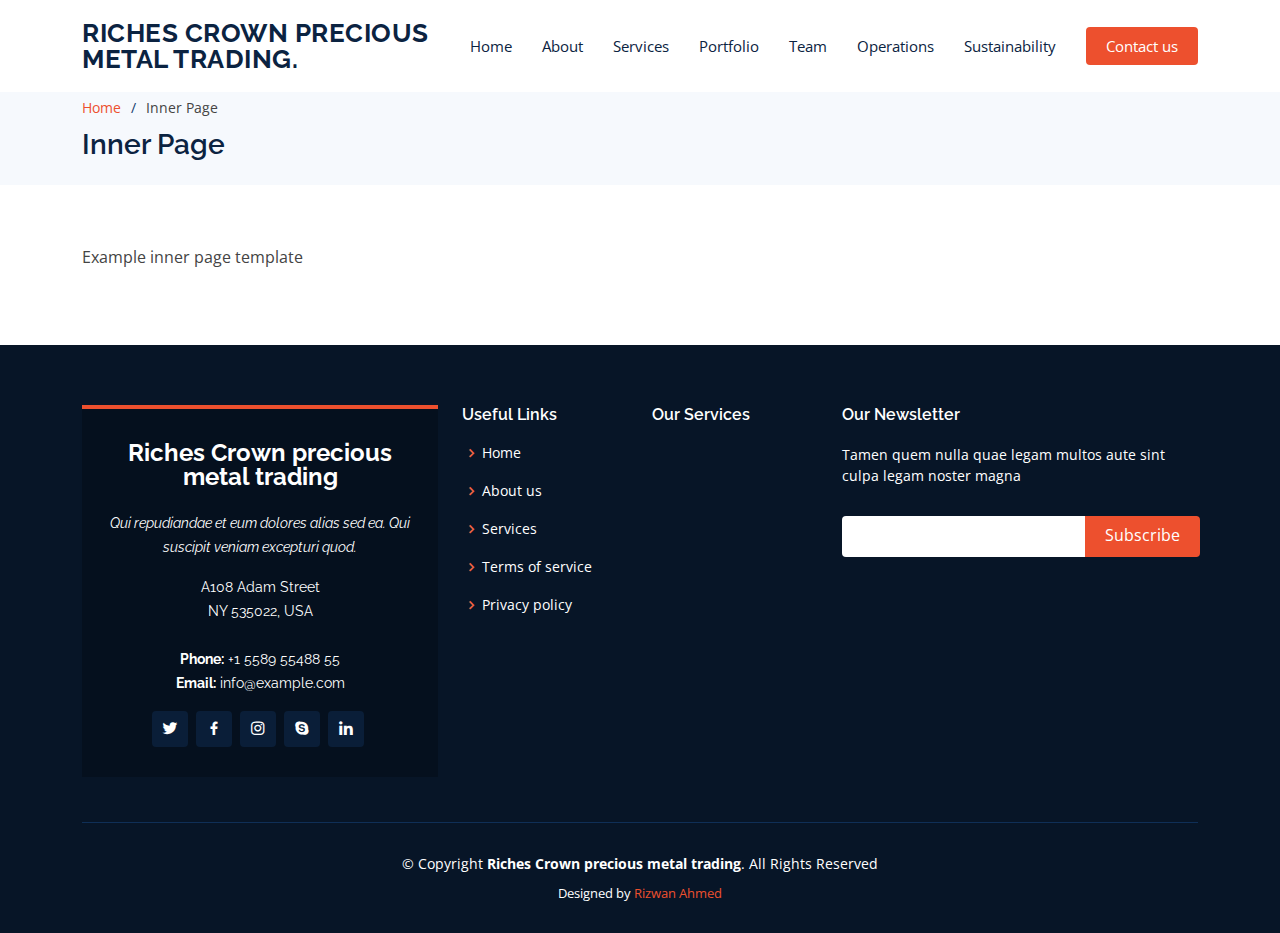
<file: bhaijaan/inner-page.html>
<!DOCTYPE html>
<html lang="en">

<head>
  <meta charset="utf-8">
  <meta content="width=device-width, initial-scale=1.0" name="viewport">

  <title>Riches Crown precious metal trading</title>
  <meta content="" name="description">
  <meta content="" name="keywords">

  <!-- Favicons -->
  <link href="assets/img/favicon.png" rel="icon">
  <link href="assets/img/apple-touch-icon.png" rel="apple-touch-icon">

  <!-- Google Fonts -->
  <link href="https://fonts.googleapis.com/css?family=Open+Sans:300,300i,400,400i,600,600i,700,700i|Raleway:300,300i,400,400i,500,500i,600,600i,700,700i|Poppins:300,300i,400,400i,500,500i,600,600i,700,700i" rel="stylesheet">

  <!-- Vendor CSS Files -->
  <link href="assets/vendor/animate.css/animate.min.css" rel="stylesheet">
  <link href="assets/vendor/aos/aos.css" rel="stylesheet">
  <link href="assets/vendor/bootstrap/css/bootstrap.min.css" rel="stylesheet">
  <link href="assets/vendor/bootstrap-icons/bootstrap-icons.css" rel="stylesheet">
  <link href="assets/vendor/boxicons/css/boxicons.min.css" rel="stylesheet">
  <link href="assets/vendor/glightbox/css/glightbox.min.css" rel="stylesheet">
  <link href="assets/vendor/remixicon/remixicon.css" rel="stylesheet">
  <link href="assets/vendor/swiper/swiper-bundle.min.css" rel="stylesheet">

  <!-- Template Main CSS File -->
  <link href="assets/css/style.css" rel="stylesheet">
</head>

<body>

  <!-- ======= Header ======= -->
  <header id="header" class="fixed-top">
    <div class="container d-flex align-items-center justify-content-between">

      <h1 class="logo"><a href="index.html">Riches Crown precious metal trading.</a></h1>
      <!-- Uncomment below if you prefer to use an image logo -->
      <!-- <a href="index.html" class="logo"><img src="assets/img/logo.png" alt="" class="img-fluid"></a>-->

      <nav id="navbar" class="navbar">
        <ul>
          <li><a class="nav-link scrollto " href="#hero">Home</a></li>
          <li><a class="nav-link scrollto" href="#about">About</a></li>
          <li><a class="nav-link scrollto" href="#services">Services</a></li>
          <li><a class="nav-link scrollto " href="#portfolio">Portfolio</a></li>
          <li><a class="nav-link scrollto" href="#team">Team</a></li>
          <!-- <li class="dropdown"><a href="#"><span>Drop Down</span> <i class="bi bi-chevron-down"></i></a>
            <ul>
              <li><a href="#">Drop Down 1</a></li>
              <li class="dropdown"><a href="#"><span>Deep Drop Down</span> <i class="bi bi-chevron-right"></i></a>
                <ul>
                  <li><a href="#">Deep Drop Down 1</a></li>
                  <li><a href="#">Deep Drop Down 2</a></li>
                  <li><a href="#">Deep Drop Down 3</a></li>
                  <li><a href="#">Deep Drop Down 4</a></li>
                  <li><a href="#">Deep Drop Down 5</a></li>
                </ul>
              </li>
              <li><a href="#">Drop Down 2</a></li>
              <li><a href="#">Drop Down 3</a></li>
              <li><a href="#">Drop Down 4</a></li>
            </ul>
          </li> -->
          <li><a class="nav-link scrollto" href="#">Operations</a></li>
          <li><a class="nav-link scrollto" href="#">Sustainability</a></li>
          <li><a class="getstarted scrollto" href="#about">Contact us </a></li>
        </ul>
        <i class="bi bi-list mobile-nav-toggle"></i>
      </nav><!-- .navbar -->

    </div>
  </header><!-- End Header -->

  <main id="main">

    <!-- ======= Breadcrumbs ======= -->
    <section id="breadcrumbs" class="breadcrumbs">
      <div class="container">

        <ol>
          <li><a href="index.html">Home</a></li>
          <li>Inner Page</li>
        </ol>
        <h2>Inner Page</h2>

      </div>
    </section><!-- End Breadcrumbs -->

    <section class="inner-page">
      <div class="container">
        <p>
          Example inner page template
        </p>
      </div>
    </section>

  </main><!-- End #main -->

  <!-- ======= Footer ======= -->
  <footer id="footer">
    <div class="footer-top">
      <div class="container">
        <div class="row">

          <div class="col-lg-4 col-md-6">
            <div class="footer-info">
              <h3>Riches Crown precious metal trading</h3>
              <p class="pb-3"><em>Qui repudiandae et eum dolores alias sed ea. Qui suscipit veniam excepturi quod.</em></p>
              <p>
                A108 Adam Street <br>
                NY 535022, USA<br><br>
                <strong>Phone:</strong> +1 5589 55488 55<br>
                <strong>Email:</strong> info@example.com<br>
              </p>
              <div class="social-links mt-3">
                <a href="#" class="twitter"><i class="bx bxl-twitter"></i></a>
                <a href="#" class="facebook"><i class="bx bxl-facebook"></i></a>
                <a href="#" class="instagram"><i class="bx bxl-instagram"></i></a>
                <a href="#" class="google-plus"><i class="bx bxl-skype"></i></a>
                <a href="#" class="linkedin"><i class="bx bxl-linkedin"></i></a>
              </div>
            </div>
          </div>

          <div class="col-lg-2 col-md-6 footer-links">
            <h4>Useful Links</h4>
            <ul>
              <li><i class="bx bx-chevron-right"></i> <a href="#">Home</a></li>
              <li><i class="bx bx-chevron-right"></i> <a href="#">About us</a></li>
              <li><i class="bx bx-chevron-right"></i> <a href="#">Services</a></li>
              <li><i class="bx bx-chevron-right"></i> <a href="#">Terms of service</a></li>
              <li><i class="bx bx-chevron-right"></i> <a href="#">Privacy policy</a></li>
            </ul>
          </div>

          <div class="col-lg-2 col-md-6 footer-links">
            <h4>Our Services</h4>
            <!-- <ul>
              <li><i class="bx bx-chevron-right"></i> <a href="#">Web Design</a></li>
              <li><i class="bx bx-chevron-right"></i> <a href="#">Web Development</a></li>
              <li><i class="bx bx-chevron-right"></i> <a href="#">Product Management</a></li>
              <li><i class="bx bx-chevron-right"></i> <a href="#">Marketing</a></li>
              <li><i class="bx bx-chevron-right"></i> <a href="#">Graphic Design</a></li>
            </ul> -->
          </div>

          <div class="col-lg-4 col-md-6 footer-newsletter">
            <h4>Our Newsletter</h4>
            <p>Tamen quem nulla quae legam multos aute sint culpa legam noster magna</p>
            <form action="" method="post">
              <input type="email" name="email"><input type="submit" value="Subscribe">
            </form>

          </div>

        </div>
      </div>
    </div>

    <div class="container">
      <div class="copyright">
        &copy; Copyright <strong><span>Riches Crown precious metal trading</span></strong>. All Rights Reserved
      </div>
      <div class="credits">
       
        Designed by <a href="https://rizwanahmed.software">Rizwan Ahmed</a>
      </div>
    </div>
  </footer><!-- End Footer -->

  <div id="preloader"></div>
  <a href="#" class="back-to-top d-flex align-items-center justify-content-center"><i class="bi bi-arrow-up-short"></i></a>

  <!-- Vendor JS Files -->
  <script src="assets/vendor/purecounter/purecounter_vanilla.js"></script>
  <script src="assets/vendor/aos/aos.js"></script>
  <script src="assets/vendor/bootstrap/js/bootstrap.bundle.min.js"></script>
  <script src="assets/vendor/glightbox/js/glightbox.min.js"></script>
  <script src="assets/vendor/isotope-layout/isotope.pkgd.min.js"></script>
  <script src="assets/vendor/swiper/swiper-bundle.min.js"></script>
  <script src="assets/vendor/php-email-form/validate.js"></script>

  <!-- Template Main JS File -->
  <script src="assets/js/main.js"></script>

</body>

</html>
</file>
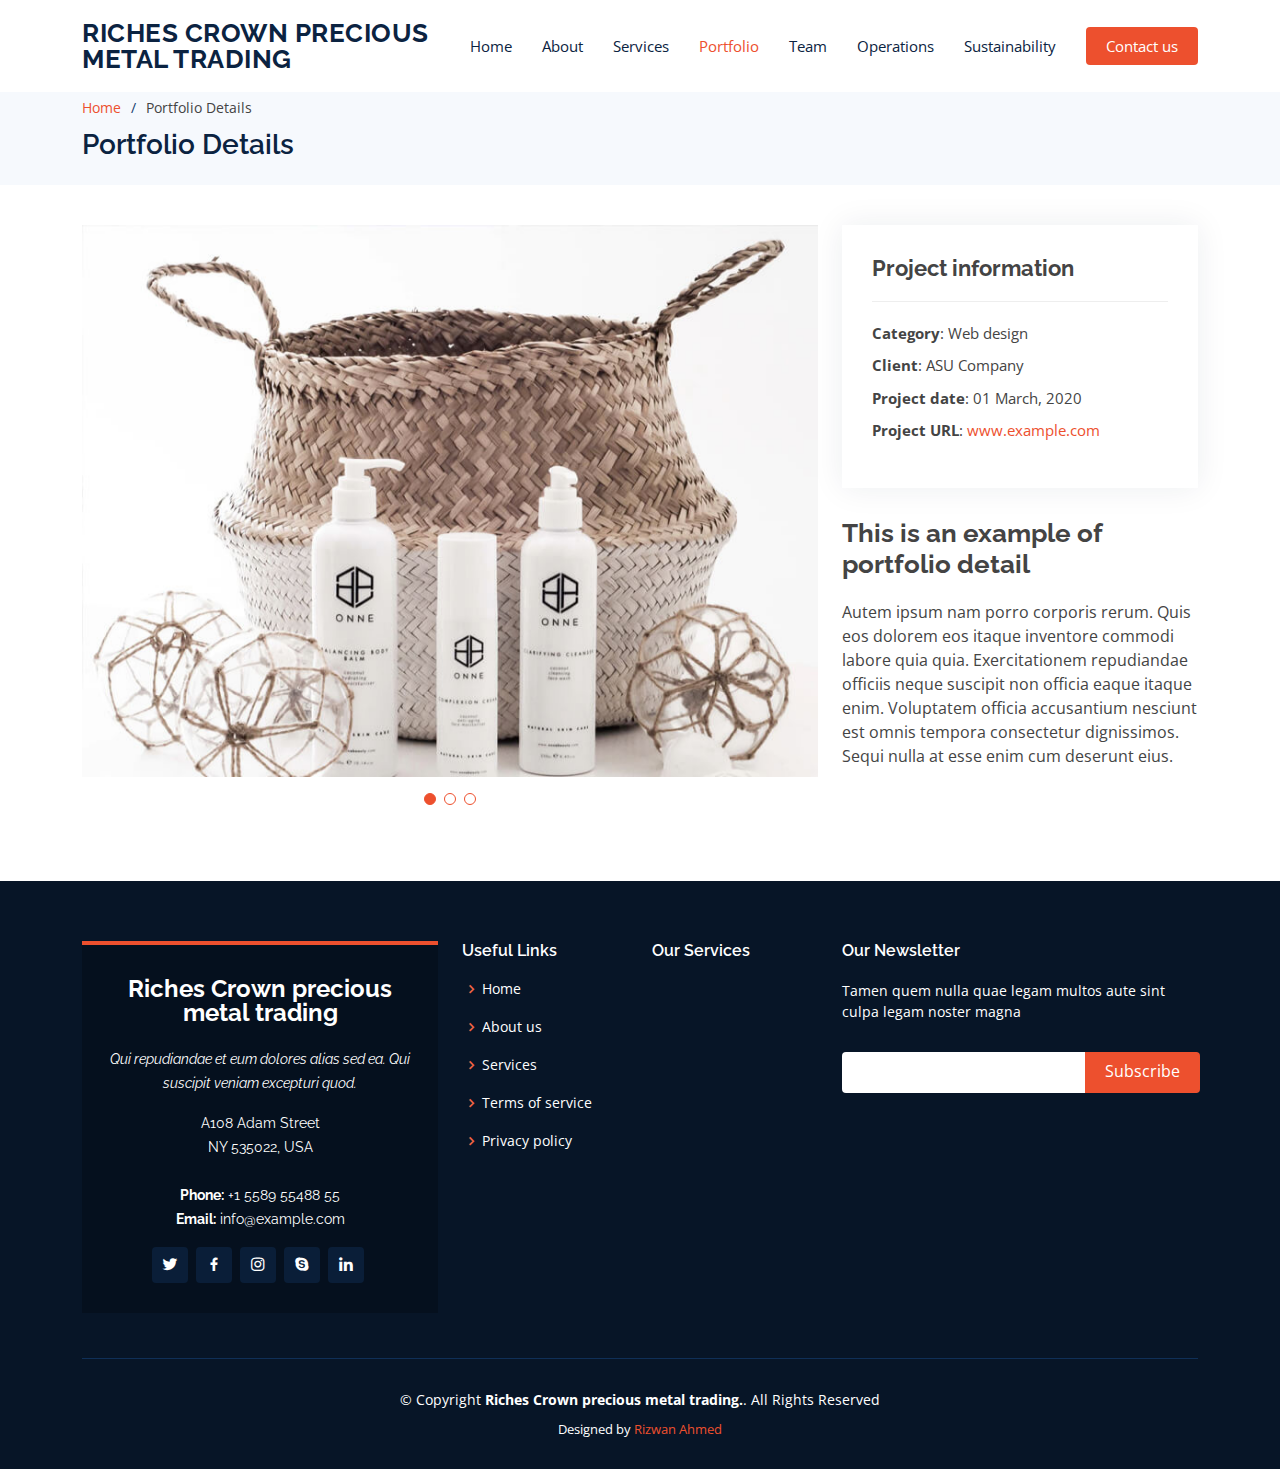
<file: bhaijaan/portfolio-details.html>
<!DOCTYPE html>
<html lang="en">

<head>
  <meta charset="utf-8">
  <meta content="width=device-width, initial-scale=1.0" name="viewport">

  <title>Riches Crown precious metal trading</title>
  <meta content="" name="description">
  <meta content="" name="keywords">

  <!-- Favicons -->
  <link href="assets/img/favicon.png" rel="icon">
  <link href="assets/img/apple-touch-icon.png" rel="apple-touch-icon">

  <!-- Google Fonts -->
  <link href="https://fonts.googleapis.com/css?family=Open+Sans:300,300i,400,400i,600,600i,700,700i|Raleway:300,300i,400,400i,500,500i,600,600i,700,700i|Poppins:300,300i,400,400i,500,500i,600,600i,700,700i" rel="stylesheet">

  <!-- Vendor CSS Files -->
  <link href="assets/vendor/animate.css/animate.min.css" rel="stylesheet">
  <link href="assets/vendor/aos/aos.css" rel="stylesheet">
  <link href="assets/vendor/bootstrap/css/bootstrap.min.css" rel="stylesheet">
  <link href="assets/vendor/bootstrap-icons/bootstrap-icons.css" rel="stylesheet">
  <link href="assets/vendor/boxicons/css/boxicons.min.css" rel="stylesheet">
  <link href="assets/vendor/glightbox/css/glightbox.min.css" rel="stylesheet">
  <link href="assets/vendor/remixicon/remixicon.css" rel="stylesheet">
  <link href="assets/vendor/swiper/swiper-bundle.min.css" rel="stylesheet">

  <!-- Template Main CSS File -->
  <link href="assets/css/style.css" rel="stylesheet">
</head>

<body>

  <!-- ======= Header ======= -->
  <header id="header" class="fixed-top">
    <div class="container d-flex align-items-center justify-content-between">

      <h1 class="logo"><a href="index.html">Riches Crown precious metal trading</a></h1>
      <!-- Uncomment below if you prefer to use an image logo -->
      <!-- <a href="index.html" class="logo"><img src="assets/img/logo.png" alt="" class="img-fluid"></a>-->

      <nav id="navbar" class="navbar">
        <ul>
          <li><a class="nav-link scrollto " href="#hero">Home</a></li>
          <li><a class="nav-link scrollto" href="#about">About</a></li>
          <li><a class="nav-link scrollto" href="#services">Services</a></li>
          <li><a class="nav-link scrollto active" href="#portfolio">Portfolio</a></li>
          <li><a class="nav-link scrollto" href="#team">Team</a></li>
          <!-- <li class="dropdown"><a href="#"><span>Drop Down</span> <i class="bi bi-chevron-down"></i></a>
            <ul>
              <li><a href="#">Drop Down 1</a></li>
              <li class="dropdown"><a href="#"><span>Deep Drop Down</span> <i class="bi bi-chevron-right"></i></a>
                <ul>
                  <li><a href="#">Deep Drop Down 1</a></li>
                  <li><a href="#">Deep Drop Down 2</a></li>
                  <li><a href="#">Deep Drop Down 3</a></li>
                  <li><a href="#">Deep Drop Down 4</a></li>
                  <li><a href="#">Deep Drop Down 5</a></li>
                </ul>
              </li>
              <li><a href="#">Drop Down 2</a></li>
              <li><a href="#">Drop Down 3</a></li>
              <li><a href="#">Drop Down 4</a></li>
            </ul>
          </li> -->
          <li><a class="nav-link scrollto" href="#">Operations</a></li>
          <li><a class="nav-link scrollto" href="#">Sustainability</a></li>
          <li><a class="getstarted scrollto" href="#about">Contact us </a></li>
        </ul>
        <i class="bi bi-list mobile-nav-toggle"></i>
      </nav><!-- .navbar -->

    </div>
  </header><!-- End Header -->

  <main id="main">

    <!-- ======= Breadcrumbs ======= -->
    <section id="breadcrumbs" class="breadcrumbs">
      <div class="container">

        <ol>
          <li><a href="index.html">Home</a></li>
          <li>Portfolio Details</li>
        </ol>
        <h2>Portfolio Details</h2>

      </div>
    </section><!-- End Breadcrumbs -->

    <!-- ======= Portfolio Details Section ======= -->
    <section id="portfolio-details" class="portfolio-details">
      <div class="container">

        <div class="row gy-4">

          <div class="col-lg-8">
            <div class="portfolio-details-slider swiper">
              <div class="swiper-wrapper align-items-center">

                <div class="swiper-slide">
                  <img src="assets/img/portfolio/portfolio-1.jpg" alt="">
                </div>

                <div class="swiper-slide">
                  <img src="assets/img/portfolio/portfolio-2.jpg" alt="">
                </div>

                <div class="swiper-slide">
                  <img src="assets/img/portfolio/portfolio-3.jpg" alt="">
                </div>

              </div>
              <div class="swiper-pagination"></div>
            </div>
          </div>

          <div class="col-lg-4">
            <div class="portfolio-info">
              <h3>Project information</h3>
              <ul>
                <li><strong>Category</strong>: Web design</li>
                <li><strong>Client</strong>: ASU Company</li>
                <li><strong>Project date</strong>: 01 March, 2020</li>
                <li><strong>Project URL</strong>: <a href="#">www.example.com</a></li>
              </ul>
            </div>
            <div class="portfolio-description">
              <h2>This is an example of portfolio detail</h2>
              <p>
                Autem ipsum nam porro corporis rerum. Quis eos dolorem eos itaque inventore commodi labore quia quia. Exercitationem repudiandae officiis neque suscipit non officia eaque itaque enim. Voluptatem officia accusantium nesciunt est omnis tempora consectetur dignissimos. Sequi nulla at esse enim cum deserunt eius.
              </p>
            </div>
          </div>

        </div>

      </div>
    </section><!-- End Portfolio Details Section -->

  </main><!-- End #main -->

  <!-- ======= Footer ======= -->
  <footer id="footer">
    <div class="footer-top">
      <div class="container">
        <div class="row">

          <div class="col-lg-4 col-md-6">
            <div class="footer-info">
              <h3>Riches Crown precious metal trading</h3>
              <p class="pb-3"><em>Qui repudiandae et eum dolores alias sed ea. Qui suscipit veniam excepturi quod.</em></p>
              <p>
                A108 Adam Street <br>
                NY 535022, USA<br><br>
                <strong>Phone:</strong> +1 5589 55488 55<br>
                <strong>Email:</strong> info@example.com<br>
              </p>
              <div class="social-links mt-3">
                <a href="#" class="twitter"><i class="bx bxl-twitter"></i></a>
                <a href="#" class="facebook"><i class="bx bxl-facebook"></i></a>
                <a href="#" class="instagram"><i class="bx bxl-instagram"></i></a>
                <a href="#" class="google-plus"><i class="bx bxl-skype"></i></a>
                <a href="#" class="linkedin"><i class="bx bxl-linkedin"></i></a>
              </div>
            </div>
          </div>

          <div class="col-lg-2 col-md-6 footer-links">
            <h4>Useful Links</h4>
            <ul>
              <li><i class="bx bx-chevron-right"></i> <a href="#">Home</a></li>
              <li><i class="bx bx-chevron-right"></i> <a href="#">About us</a></li>
              <li><i class="bx bx-chevron-right"></i> <a href="#">Services</a></li>
              <li><i class="bx bx-chevron-right"></i> <a href="#">Terms of service</a></li>
              <li><i class="bx bx-chevron-right"></i> <a href="#">Privacy policy</a></li>
            </ul>
          </div>

          <div class="col-lg-2 col-md-6 footer-links">
            <h4>Our Services</h4>
            <!-- <ul>
              <li><i class="bx bx-chevron-right"></i> <a href="#">Web Design</a></li>
              <li><i class="bx bx-chevron-right"></i> <a href="#">Web Development</a></li>
              <li><i class="bx bx-chevron-right"></i> <a href="#">Product Management</a></li>
              <li><i class="bx bx-chevron-right"></i> <a href="#">Marketing</a></li>
              <li><i class="bx bx-chevron-right"></i> <a href="#">Graphic Design</a></li>
            </ul> -->
          </div>

          <div class="col-lg-4 col-md-6 footer-newsletter">
            <h4>Our Newsletter</h4>
            <p>Tamen quem nulla quae legam multos aute sint culpa legam noster magna</p>
            <form action="" method="post">
              <input type="email" name="email"><input type="submit" value="Subscribe">
            </form>

          </div>

        </div>
      </div>
    </div>

    <div class="container">
      <div class="copyright">
        &copy; Copyright <strong><span>Riches Crown precious metal trading.</span></strong>. All Rights Reserved
      </div>
      <div class="credits">
       
        Designed by <a href="https://rizwanahmed.software">Rizwan Ahmed</a>
      </div>
    </div>
  </footer><!-- End Footer -->

  <div id="preloader"></div>
  <a href="#" class="back-to-top d-flex align-items-center justify-content-center"><i class="bi bi-arrow-up-short"></i></a>

  <!-- Vendor JS Files -->
  <script src="assets/vendor/purecounter/purecounter_vanilla.js"></script>
  <script src="assets/vendor/aos/aos.js"></script>
  <script src="assets/vendor/bootstrap/js/bootstrap.bundle.min.js"></script>
  <script src="assets/vendor/glightbox/js/glightbox.min.js"></script>
  <script src="assets/vendor/isotope-layout/isotope.pkgd.min.js"></script>
  <script src="assets/vendor/swiper/swiper-bundle.min.js"></script>
  <script src="assets/vendor/php-email-form/validate.js"></script>

  <!-- Template Main JS File -->
  <script src="assets/js/main.js"></script>

</body>

</html>
</file>
<file: css/style.css>
@import url("https://fonts.googleapis.com/css2?family=Baloo+Thambi+2&family=Clicker+Script&family=Poppins:wght@200;300;400;500;600;700&family=Raleway&family=Rubik&display=swap");

:root {
  --bg-black-900: #f2f2fc;
  --bg-black-100: #fdf9ff;
  --bg-black-50: #e8dfec;
  --text-black-900: #302e4d;
  --text-blaCK-700: #504e70;
}
body.dark {
  --bg-black-900: #151515;
  --bg-black-100: #222222;
  --bg-black-50: #393939;
  --text-black-900: #ffffff;
  --text-blaCK-700: #e9e9e9;
}

body {
  line-height: 1.5;
  font-size: 16px;
  font-family: "Poppins" sans-serif;
}

* {
  margin: 0;
  padding: 0;
  outline: none;
  text-decoration: none;
  box-sizing: border-box;
  scroll-behavior: smooth;
}

::before,
::after {
  box-sizing: border-box;
}

/* scrollbar Coller change   */
::-webkit-scrollbar {
  width: 5px;
}
::-webkit-scrollbar-track {
  background: var(--skin-color);
}
::-webkit-scrollbar-thumb {
  background: var(--text-black-900);
  border-radius: 15px;
}
/* ::-webkit-scrollbar-track:hover{
    background: var(--skin-color);
    
 } */
/* scrollbar ends */

 /* progress Bar animation  */
 .progress-in{
    animation: progress 6s forwards;
 }
 @keyframes progress {
    0% { width: 0%};
    100% { width: 100% }
 }
/* progress Bar animation Ends  */

.section {
  background: var(--bg-black-900);
  min-height: 100vh;
  display: block;
  padding: 0 30px;
  opacity: 1;
  /* position: fixed;
    left: 270px;
    top: 0;
    right: 0;
    z-index: 0;*/
}

.hidden {
  display: none !important;
}

.main-content {
  padding-left: 270px;
}

ul {
  list-style: none;
}

.padd-15 {
  padding-left: 15px;
  padding-right: 15px;
}

.container {
  max-width: 1100px;
  width: 100%;

  margin: auto;
}

.section .container {
  padding-top: 60px;
  padding-bottom: 70px;
}

.section-title {
  flex: 0 0 100%;
  max-width: 100%;
  margin-bottom: 60px;
}

.section-title h2 {
  font-size: 40px;
  color: var(--text-black-900);
  font-weight: 700;
  position: relative;
}

.section-title h2::before {
  content: "";
  height: 4px;
  width: 50px;
  background-color: var(--skin-color);
  position: absolute;
  top: 100%;
  left: 0;
}

.section-title h2::after {
  content: "";
  height: 4px;
  width: 25px;
  background-color: var(--skin-color);
  position: absolute;
  top: 100%;
  left: 0;
  margin-top: 8px;
}

.row {
  display: flex;
  flex-wrap: wrap;
  margin-left: -15px;
  margin-right: -15px;
  position: relative;
}

.btn {
  font-size: 16px;
  font-weight: 500;
  padding: 12px 35px;
  color: white;
  border-radius: 40px;
  border: none;
  display: inline-block;
  white-space: nowrap;
  background: var(--skin-color);
  transition: all 0.3s ease;
}

.btn:hover {
  transform: scale(1.05);
}

.shadow-bark {
  box-shadow: 0 0 20px rgba(48, 46, 77, 0.15);
}

/* aside*/
.aside {
  width: 270px;
  background: var(--bg-black-100);
  position: fixed;
  left: 0;
  top: 0;
  padding: 30px;
  height: 100%;
  border-right: 1px solid var(--bg-black-50);
  display: flex;
  justify-content: center;
  align-items: center;
  z-index: 10;
}

.aside .logo {
  position: absolute;
  top: 50px;
  font-size: 30px;
  text-transform: capitalize;
}

.aside .logo a {
  color: var(--text-black-900);
  font-weight: 700;
  padding: 15px 20px;
  font-size: 30px;
  letter-spacing: 5px;
  position: relative;
}

.aside .logo a span {
  font-family: "clicker script", cursive;
  font-size: 40px;
}

.aside .logo a::before {
  content: "";
  position: absolute;
  width: 20px;
  height: 20px;
  border-bottom: 5px solid var(--skin-color);
  border-left: 5px solid var(--skin-color);
  bottom: 0;
  left: 0;
}

.aside .logo a::after {
  content: "";
  position: absolute;
  width: 20px;
  height: 20px;
  border-top: 5px solid var(--skin-color);
  border-right: 5px solid var(--skin-color);
  top: 0;
  right: 0;
}

.aside .nav-toggler {
  height: 40px;
  width: 45px;
  border: 1px solid var(--bg-black-50);
  cursor: pointer;
  position: fixed;
  left: 300px;
  top: 20px;
  border-radius: 5px;
  background: var(--bg-black-100);
  display: none;
  align-items: center;
  justify-content: center;
}

.aside .nav-toggler span {
  height: 2px;
  width: 18px;
  background: var(--skin-color);
  display: inline-block;
  position: relative;
}

.aside .nav-toggler span::before {
  content: "";
  height: 2px;
  width: 18px;
  background: var(--skin-color);
  position: absolute;
  top: -6px;
  left: 0;
}

.aside .nav-toggler span::after {
  content: "";
  height: 2px;
  width: 18px;
  background: var(--skin-color);
  position: absolute;
  top: 6px;
  left: 0;
}

.aside .nav {
  margin-top: 50px;
}

.aside .nav li a {
  margin-bottom: 20px;
  display: block;
}

.aside .nav li a {
  font-size: 16px;
  font-weight: 600;
  display: block;
  color: var(--text-black-900);
  border-bottom: 1px solid var(--bg-black-50);
  padding: 5px 15px;
}

.aside .nav li a.active {
  color: var(--skin-color);
}

.aside .nav li a i {
  margin-right: 15px;
}

/*home*/
.home {
  min-height: 100vh;
  display: flex;
  color: var(--text-black-900);
}

.home .home-info {
  flex: 0 0 60%;
  max-width: 60%;
}

h3.hello {
  font-size: 28px;
  margin: 15px 0;
}

h3.hello span {
  font-family: "clicker script", cursive;
  font-size: 30px;
  font-weight: 700;
  color: var(--skin-color);
}

h3.my-profession {
  font-size: 30px;
  margin: 15px 0;
}

.typing {
  color: var(--skin-color);
}
/* Cursor */
.txt-type > .txt {
  border-right: 0.2rem solid var(--skin-color);
}

.home-info p {
  margin-bottom: 70px;
  font-size: 20px;
  color: var(--text-blaCK-700);
}

.home .home-img {
  flex: 0 0 40%;
  max-width: 40%;
  text-align: center;
  position: relative;
}

.home-img::after {
  content: "";
  position: absolute;
  height: 80px;
  width: 80px;
  border-bottom: 10px solid var(--skin-color);
  border-right: 10px solid var(--skin-color);
  right: 20px;
  bottom: -40px;
}

.home-img::before {
  content: "";
  position: absolute;
  height: 80px;
  width: 80px;
  border-top: 10px solid var(--skin-color);
  border-left: 10px solid var(--skin-color);
  left: -20px;
  top: -40px;
}

.home .home-img img {
  margin: auto;
  border-radius: 5px;
  height: 400px;
}

/*About*/
.about .about-content {
  flex: 0 0 100%;
  max-width: 100%;
}

.about .about-content .about-text {
  flex: 0 0 100%;
  max-width: 100%;
}

.about .about-content .about-text h3 {
  font-size: 24px;
  margin-bottom: 15px;
  font-weight: 700;
  color: var(--text-black-900);
}

.about .about-content .about-text h3 {
  color: var(--text-black-900);
}

.about .about-content .about-text h3 span {
  color: var(--skin-color);
}

.about .about-content .about-text p {
  font-size: 16px;
  line-height: 25px;
  color: var(--text-blaCK-700);
}

.about .about-content .personal-info {
  flex: 0 0 60%;
  max-width: 60%;
  margin-top: 40px;
}

.about .about-content .personal-info .info-item {
  flex: 0 0 50%;
  max-width: 50%;
}

.about .about-content .personal-info .info-item p {
  font-weight: 600;
  padding: 10px 0;
  font-size: 16px;
  color: var(--text-black-900);
  border-bottom: 1px solid var(--bg-black-50);
}

.about .about-content .personal-info .info-item p span {
  font-weight: 400;
  color: var(--text-blaCK-700);
  margin-top: 4px;
  display: inline-block;
}

.about .about-content .personal-info .buttons {
  margin-top: 30px;
}

.about .about-content .personal-info .buttons .btn {
  margin-right: 15px;
  margin-top: 10px;
}

.about .about-content .skills {
  flex: 0 0 40%;
  max-width: 40%;
  margin-top: 40px;
}

.about .about-content .skills .skill-item {
  flex: 0 0 100%;
  max-width: 100%;
}

.about .about-content .skills .skill-item h5 {
  line-height: 40px;
  font-weight: 600;
  font-size: 16px;
  color: var(--text-black-900);
  text-transform: capitalize;
}

.about .about-content .skills .skill-item .progress {
  background-color: var(--bg-black-50);
  height: 7px;
  border-radius: 4px;
  width: 100%;
  position: relative;
}

.about .about-content .skills .skill-item {
  margin-bottom: 25px;
}

.about .about-content .skills .skill-item .progress .progress-in {
  position: absolute;
  left: 0;
  top: 0;
  height: 100%;
  border-radius: 4px;
  background-color: var(--skin-color);
}

.about .about-content .skills .skill-item .skill-percent {
  position: absolute;
  right: 0;
  color: var(--text-black-900);
  top: -40px;
  font-weight: 400;
  line-height: 40px;
}

.about .about-content .education,
.about .about-content .experience {
  flex: 0 0 50%;
  max-width: 50%;
  margin-top: 30px;
}

.about .about-content h3.title {
  font-size: 24px;
  font-weight: 700;
  margin-bottom: 30px;
  margin-top: 30px;
  color: var(--text-black-900);
}

.about .about-content .timeline-box {
  flex: 0 0 100%;
  max-width: 100%;
}

.about .about-content .timeline {
  background-color: var(--bg-black-100);
  padding: 30px 15px;
  border: 1px solid var(--bg-black-50);
  border-radius: 10px;
  width: 100%;
  position: relative;
}

.about .about-content .timeline .timeline-item {
  position: relative;
  padding-left: 37px;
  padding-bottom: 50px;
}

.about .about-content .timeline .timeline-item:last-child {
  padding-bottom: 0;
  /*not last child*/
}

.about .about-content .timeline .timeline-item::before {
  content: "";
  width: 1px;
  position: absolute;
  height: 100%;
  left: 7px;
  top: 0;
  background-color: var(--skin-color);
}

.about .about-content .timeline .circle-dot {
  position: absolute;
  left: 0;
  top: 0;
  height: 15px;
  width: 15px;
  border-radius: 50%;
  background-color: var(--skin-color);
}

.about .about-content .timeline .timeline-date {
  font-weight: 400;
  font-size: 14px;
  margin-bottom: 12px;
  color: var(--text-blaCK-700);
}

.about .about-content .timeline .timeline-date .fa {
  margin-right: 5px;
}

.about .about-content .timeline .timeline-title {
  font-weight: 700;
  font-size: 18px;
  margin-bottom: 15px;
  text-transform: capitalize;
  color: var(--text-black-900);
}

.about .about-content .timeline .timeline-text {
  line-height: 25px;
  font-size: 16px;
  text-align: justify;
  color: var(--text-blaCK-700);
}

/* Services*/
.service .container {
  padding-bottom: px;
}

.service .service-item {
  margin-bottom: 30px;
  flex: 0 0 33.33%;
  max-width: 33.33%;
}

.service .service-item .service-item-inner {
  background-color: VAR(--bg-black-100);
  border-radius: 10px;
  border: 1px solid var(--bg-black-50);
  padding: 30px 15px;
  text-align: center;
  transition: all 0.3s ease;
}

.service .service-item .service-item-inner:hover {
  box-shadow: 0 0 20px rgba(48, 46, 77, 0.15);
}

.service .service-item .service-item-inner .icon {
  height: 60px;
  width: 60px;
  border-radius: 50%;
  display: block;
  margin: 0 auto 30px;
  text-align: center;
  transition: all 0.3s ease;
}

.service .service-item .service-item-inner .icon .fa {
  font-size: 40px;
  line-height: 60px;
  color: var(--skin-color);
  transition: all 0.3s ease;
}

.service .service-item .service-item-inner:hover .icon {
  background: var(--skin-color);
}

.service .service-item .service-item-inner:hover .icon .fa {
  font-size: 25px;
  color: #ffff;
}

.service .service-item .service-item-inner h4 {
  font-size: 18px;
  margin-bottom: 15px;
  color: var(--text-black-900);
  font-weight: 700;
  text-transform: capitalize;
}

.service .service-item .service-item-inner p {
  font-size: 16px;
  color: var(--text-black-900);
  line-height: 25px;
}
/*portfolio*/
.portfolio .container {
  padding-bottom: 40px;
}
.portfolion .portfolio-heading {
  flex: 0 0 100%;
  max-width: 100%;
  margin-bottom: 40px;
}
.portfolio .portfolio-heading h2 {
  color: var(--text-black-900);
  font-weight: 500;
}
.portfolio .portfolio-item {
  flex: 0 0 33.33%;
  max-width: 33.33%;
  margin-bottom: 30px;
}
.portfolio .portfolio-item-inner {
  border: 6px solid var(--bg-black-100);
  border-radius: 10px;
  overflow: hidden;
  cursor: pointer;
}
.portfolio .portfolio-item-inner .portfolio-img img {
  width: 100%;
  display: block;
}
/* Contact*/
.contact-title {
  color: var(--skin-color);
  text-align: center;
  font-size: 25px;
  margin-bottom: 20px;
}
.contact-sub-title {
  color: var(--text-black-900);
  text-align: center;
  font-size: 15px;
  margin-bottom: 60px;
}
.contact .contact-info-item {
  flex: 0 0 25%;
  max-width: 25%;
  text-align: center;
  margin-bottom: 60px;
}
.contact .contact-info-item .icon {
  display: inline-block;
}
.contact .contact-info-item .icon .fa {
  font-size: 25px;
  color: var(--skin-color);
}
.contact .contact-info-item h4 {
  font-size: 18px;
  font-weight: 700;
  color: var(--text-black-900);
  text-transform: capitalize;
  margin: 15px 0 5px;
}
.contact .contact-info-item p {
  font-size: 18px;
  line-height: 25px;
  color: var(--text-blaCK-700);
  font-weight: 400;
}
.contact .contact-form {
  flex: 0 0 100%;
  max-width: 100%;
}
.contact .contact-form .col-6 {
  flex: 0 0 50%;
  max-width: 50%;
}
.contact .contact-form .col-12 {
  flex: 0 0 100%;
  max-width: 100%;
}
.contact .contact-form .form-item {
  margin-bottom: 30px;
}
.contact .contact-form .form-item .form-control {
  width: 100%;
  height: 50px;
  border-radius: 25px;
  background: var(--bg-black-100);
  border: 1px solid var(--bg-black-50);
  padding: 10px 25px;
  font-size: 16px;
  color: var(--text-blaCK-700);
  transition: all 0.3s ease;
}
.contact .contact-form .form-item .form-control:focus {
  box-shadow: 0 0 20px rgba(48, 46, 77, 0.15);
}
.contact .contact-form .form-item textarea.form-control {
  height: 140px;
}
.contact .contact-form .btn {
  height: 50px;
  padding: 0 50px;
}

/*scroller top*/
.top {
  display: grid;
  place-items: center;
  position: fixed;
  right: 0;
  bottom: 20px;
  right: 20px;
  place-self: end;
  margin-top: calc(100vh+50px);
  text-decoration: none;
  width: 80px;
  height: 40px;
  font-family: "Poppins" sans-serif;
  color: #fff;
  background: var(--skin-color);
  border-radius: 6.5px;
}
@media (max-width: 1199px) {
  .aside {
    left: -270px;
  }
  .main-content {
    padding-left: 0;
  }
  .about .about-content .personal-info .info-item p span {
    display: block;
    margin-left: 0;
  }
}
@media (max-width: 991px) {
  .contact .contact-info-item,
  .portfolio .portfolio-item,
  .service .service-item {
    flex: 0 0 50%;
    max-width: 50%;
  }
  .home .home-info {
    flex: 0 0 100%;
    max-width: 100%;
  }
  .home .home-img {
    display: none;
  }
}
@media (max-width: 767px) {
  .contact .contact-form .col-6,
  .contact .contact-info-item,
  .portfolio .portfolio-item,
  .service .service-item,
  .about .about-content .experience,
  .about .about-content .education,
  .about .about-content .skills,
  .about .about-content .personal-info {
    flex: 0 0 100%;
    max-width: 100%;
  }
}
</file>
<file: css/skins/color-1.css>
:root
{
    --skin-color:#ec1839;
}
</file>
<file: css/skins/color-2.css>
:root
{
    --skin-color:#fa5b0f;
}
</file>
<file: css/skins/color-3.css>
:root
{
    --skin-color:#37b182;
}
</file>
<file: css/skins/color-4.css>
:root
{
    --skin-color:#1854b4;

}
</file>
<file: css/skins/color-5.css>
:root
{
    --skin-color:#f021b2;

}
</file>
<file: css/style-switcher.css>
.style-switcher {
    position: fixed;
    right: 0;
    top: 60px;
    padding: 15px;
    width: 200px;
    border: 1px solid var(--bg-black-50);
    background: var(--bg-black-100);
    z-index: 101;
    border-radius: 5px;
    transition: all 0.3s ease;
    transform: translateX(100%)
}
.style-switcher.open{
    transform: translateX(-25px);
}
.style-switcher .s-icon {
    position: absolute;
    height: 40px;
    width: 40px;
    text-align: center;
    font-size: 20px;
    background: var(--bg-black-100);
    color: var(--text-black-900);
    right: 100%;
    border: 1px solid var(--bg-black-50);
    margin-right: 25px;
    cursor: pointer;
    transition: all 0.3s ease;
    border-radius: 50%;
}

.style-switcher .s-icon i {
    line-height: 40px;
}

.style-switcher .style-switcher-toggier {
    top: 0;
}

.style-switcher .day-night {
    top: 65px;
}

.style-switcher h4 {
    margin: 0 0 10px;
    color: var(--text-black-700);
    font-size: 16px;
    font-weight: 600;
    text-transform: capitalize;
}

.style-switcher .colors {
    display: flex;
    flex-wrap: wrap;
    justify-content: space-between;
}

.style-switcher .colors span {
    display: inline-block;
    height: 30px;
    width: 30px;
    border-radius: 50%;
    border: 1px solid red;
}

.style-switcher .color-1 {
    background: #ec1839;
}

.style-switcher .color-2 {
    background: #fa5b0f;
}

.style-switcher .color-3 {
    background: #00fe61;
}

.style-switcher .color-4 {
    background: #0062ff;
}

.style-switcher .color-5 {
    background: #ff00b3;
}
</file>
<file: bhaijaan/assets/css/style.css>
/*--------------------------------------------------------------
# General
--------------------------------------------------------------*/
body {
  font-family: "Open Sans", sans-serif;
  color: #444444;
}

a {
  color: #ed502e;
  text-decoration: none;
}

a:hover {
  color: #f1775d;
  text-decoration: none;
}

h1,
h2,
h3,
h4,
h5,
h6 {
  font-family: "Raleway", sans-serif;
}

/*--------------------------------------------------------------
# Preloader
--------------------------------------------------------------*/
#preloader {
  position: fixed;
  top: 0;
  left: 0;
  right: 0;
  bottom: 0;
  z-index: 9999;
  overflow: hidden;
  background: #fff;
}

#preloader:before {
  content: "";
  position: fixed;
  top: calc(50% - 30px);
  left: calc(50% - 30px);
  border: 6px solid #ed502e;
  border-top-color: white;
  border-radius: 50%;
  width: 60px;
  height: 60px;
  animation: animate-preloader 1s linear infinite;
}

@keyframes animate-preloader {
  0% {
    transform: rotate(0deg);
  }

  100% {
    transform: rotate(360deg);
  }
}

/*--------------------------------------------------------------
# Back to top button
--------------------------------------------------------------*/
.back-to-top {
  position: fixed;
  visibility: hidden;
  opacity: 0;
  right: 15px;
  bottom: 15px;
  z-index: 996;
  background: #ed502e;
  width: 40px;
  height: 40px;
  border-radius: 4px;
  transition: all 0.4s;
}

.back-to-top i {
  font-size: 28px;
  color: #fff;
  line-height: 0;
}

.back-to-top:hover {
  background: #f06f54;
  color: #fff;
}

.back-to-top.active {
  visibility: visible;
  opacity: 1;
}

/*--------------------------------------------------------------
# Header
--------------------------------------------------------------*/
#header {
  background: #fff;
  transition: all 0.5s;
  z-index: 997;
  padding: 20px 0;
}

#header.header-scrolled {
  padding: 12px 0;
  box-shadow: 0px 2px 15px rgba(0, 0, 0, 0.1);
}

#header .logo {
  font-size: 26px;
  margin: 0;
  padding: 0;
  line-height: 1;
  font-weight: 700;
  letter-spacing: 0.5px;
  text-transform: uppercase;
}

#header .logo a {
  color: #0b2341;
}

#header .logo img {
  max-height: 40px;
}

/*--------------------------------------------------------------
# Navigation Menu
--------------------------------------------------------------*/
/**
* Desktop Navigation 
*/
.navbar {
  padding: 0;
}

.navbar ul {
  margin: 0;
  padding: 0;
  display: flex;
  list-style: none;
  align-items: center;
}

.navbar li {
  position: relative;
}

.navbar a,
.navbar a:focus {
  display: flex;
  align-items: center;
  justify-content: space-between;
  padding: 10px 0 10px 30px;
  font-size: 15px;
  color: #0b2341;
  white-space: nowrap;
  transition: 0.3s;
}

.navbar a i,
.navbar a:focus i {
  font-size: 12px;
  line-height: 0;
  margin-left: 5px;
}

.navbar a:hover,
.navbar .active,
.navbar .active:focus,
.navbar li:hover>a {
  color: #ed502e;
}

.navbar .getstarted,
.navbar .getstarted:focus {
  background: #ed502e;
  padding: 8px 20px;
  margin-left: 30px;
  border-radius: 4px;
  color: #fff;
}

.navbar .getstarted:hover,
.navbar .getstarted:focus:hover {
  color: #fff;
  background: #ef6445;
}

.navbar .dropdown ul {
  display: block;
  position: absolute;
  left: 14px;
  top: calc(100% + 30px);
  margin: 0;
  padding: 10px 0;
  z-index: 99;
  opacity: 0;
  visibility: hidden;
  background: #fff;
  box-shadow: 0px 0px 30px rgba(127, 137, 161, 0.25);
  transition: 0.3s;
}

.navbar .dropdown ul li {
  min-width: 200px;
}

.navbar .dropdown ul a {
  padding: 10px 20px;
  text-transform: none;
}

.navbar .dropdown ul a i {
  font-size: 12px;
}

.navbar .dropdown ul a:hover,
.navbar .dropdown ul .active:hover,
.navbar .dropdown ul li:hover>a {
  color: #ed502e;
}

.navbar .dropdown:hover>ul {
  opacity: 1;
  top: 100%;
  visibility: visible;
}

.navbar .dropdown .dropdown ul {
  top: 0;
  left: calc(100% - 30px);
  visibility: hidden;
}

.navbar .dropdown .dropdown:hover>ul {
  opacity: 1;
  top: 0;
  left: 100%;
  visibility: visible;
}

@media (max-width: 1366px) {
  .navbar .dropdown .dropdown ul {
    left: -90%;
  }

  .navbar .dropdown .dropdown:hover>ul {
    left: -100%;
  }
}

/**
* Mobile Navigation 
*/
.mobile-nav-toggle {
  color: #0b2341;
  font-size: 28px;
  cursor: pointer;
  display: none;
  line-height: 0;
  transition: 0.5s;
}

.mobile-nav-toggle.bi-x {
  color: #fff;
}

@media (max-width: 991px) {
  .mobile-nav-toggle {
    display: block;
  }

  .navbar ul {
    display: none;
  }
}

.navbar-mobile {
  position: fixed;
  overflow: hidden;
  top: 0;
  right: 0;
  left: 0;
  bottom: 0;
  background: rgba(4, 12, 21, 0.9);
  transition: 0.3s;
  z-index: 999;
}

.navbar-mobile .mobile-nav-toggle {
  position: absolute;
  top: 15px;
  right: 15px;
}

.navbar-mobile ul {
  display: block;
  position: absolute;
  top: 55px;
  right: 15px;
  bottom: 15px;
  left: 15px;
  padding: 10px 0;
  background-color: #fff;
  overflow-y: auto;
  transition: 0.3s;
}

.navbar-mobile a,
.navbar-mobile a:focus {
  padding: 10px 20px;
  font-size: 15px;
  color: #0b2341;
}

.navbar-mobile a:hover,
.navbar-mobile .active,
.navbar-mobile li:hover>a {
  color: #ed502e;
}

.navbar-mobile .getstarted,
.navbar-mobile .getstarted:focus {
  margin: 15px;
}

.navbar-mobile .dropdown ul {
  position: static;
  display: none;
  margin: 10px 20px;
  padding: 10px 0;
  z-index: 99;
  opacity: 1;
  visibility: visible;
  background: #fff;
  box-shadow: 0px 0px 30px rgba(127, 137, 161, 0.25);
}

.navbar-mobile .dropdown ul li {
  min-width: 200px;
}

.navbar-mobile .dropdown ul a {
  padding: 10px 20px;
}

.navbar-mobile .dropdown ul a i {
  font-size: 12px;
}

.navbar-mobile .dropdown ul a:hover,
.navbar-mobile .dropdown ul .active:hover,
.navbar-mobile .dropdown ul li:hover>a {
  color: #ed502e;
}

.navbar-mobile .dropdown>.dropdown-active {
  display: block;
}

/*--------------------------------------------------------------
# Hero Section
--------------------------------------------------------------*/
#hero {
  width: 100%;
  height: 100vh;
  background-color: rgba(4, 12, 21, 0.8);
  overflow: hidden;
  position: relative;
}

#hero .carousel,
#hero .carousel-inner,
#hero .carousel-item,
#hero .carousel-item::before {
  position: absolute;
  top: 0;
  right: 0;
  left: 0;
  bottom: 0;
}

#hero .carousel-item {
  background-size: cover;
  background-position: top center;
  background-repeat: no-repeat;
}

#hero .carousel-item::before {
  content: "";
  background-color: rgba(4, 12, 21, 0.5);
}

#hero .carousel-container {
  display: flex;
  align-items: center;
  position: absolute;
  bottom: 0;
  top: 82px;
  left: 50px;
  right: 50px;
}

#hero h2 {
  color: #fff;
  margin: 0;
  font-size: 48px;
  font-weight: 700;
}

#hero p {
  animation-delay: 0.4s;
  color: #fff;
  margin-top: 10px;
}

@media (min-width: 1200px) {
  #hero p {
    width: 50%;
  }
}

#hero .carousel-inner .carousel-item {
  transition-property: opacity;
  background-position: center top;
}

#hero .carousel-inner .carousel-item,
#hero .carousel-inner .active.carousel-item-start,
#hero .carousel-inner .active.carousel-item-end {
  opacity: 0;
}

#hero .carousel-inner .active,
#hero .carousel-inner .carousel-item-next.carousel-item-start,
#hero .carousel-inner .carousel-item-prev.carousel-item-end {
  opacity: 1;
  transition: 0.5s;
}

#hero .carousel-inner .carousel-item-next,
#hero .carousel-inner .carousel-item-prev,
#hero .carousel-inner .active.carousel-item-start,
#hero .carousel-inner .active.carousel-item-end {
  left: 0;
  transform: translate3d(0, 0, 0);
}

#hero .carousel-control-next-icon,
#hero .carousel-control-prev-icon {
  background: none;
  font-size: 30px;
  line-height: 0;
  width: auto;
  height: auto;
  background: rgba(255, 255, 255, 0.2);
  border-radius: 50px;
  transition: 0.3s;
  color: rgba(255, 255, 255, 0.5);
  width: 54px;
  height: 54px;
  display: flex;
  align-items: center;
  justify-content: center;
}

#hero .carousel-control-next-icon:hover,
#hero .carousel-control-prev-icon:hover {
  background: rgba(255, 255, 255, 0.3);
  color: rgba(255, 255, 255, 0.8);
}

#hero .carousel-indicators li {
  list-style-type: none;
  cursor: pointer;
  background: #fff;
  overflow: hidden;
  border: 0;
  width: 12px;
  height: 12px;
  border-radius: 50px;
  opacity: 0.6;
  transition: 0.3s;
}

#hero .carousel-indicators li.active {
  opacity: 1;
  background: #ed502e;
}

#hero .btn-get-started {
  font-family: "Raleway", sans-serif;
  font-weight: 500;
  font-size: 14px;
  letter-spacing: 1px;
  display: inline-block;
  padding: 14px 32px;
  border-radius: 4px;
  transition: 0.5s;
  line-height: 1;
  color: #fff;
  animation-delay: 0.8s;
  background: #ed502e;
  margin-top: 15px;
}

#hero .btn-get-started:hover {
  background: #ef6445;
}

@media (max-width: 992px) {
  #hero {
    height: 100vh;
  }

  #hero .carousel-container {
    text-align: center;
    top: 74px;
  }
}

@media (max-width: 768px) {
  #hero h2 {
    font-size: 30px;
  }
}

@media (min-width: 1024px) {

  #hero .carousel-control-prev,
  #hero .carousel-control-next {
    width: 5%;
  }
}

@media (max-height: 500px) {
  #hero {
    height: 120vh;
  }
}

/*--------------------------------------------------------------
# Sections General
--------------------------------------------------------------*/
section {
  padding: 60px 0;
}

.section-bg {
  background-color: #f6f9fd;
}

.section-title {
  padding-bottom: 40px;
}

.section-title h2 {
  font-size: 14px;
  font-weight: 500;
  padding: 0;
  line-height: 1px;
  margin: 0 0 5px 0;
  letter-spacing: 2px;
  text-transform: uppercase;
  color: #aaaaaa;
  font-family: "Poppins", sans-serif;
}

.section-title h2::after {
  content: "";
  width: 120px;
  height: 1px;
  display: inline-block;
  background: #f38b74;
  margin: 4px 10px;
}

.section-title p {
  margin: 0;
  margin: 0;
  font-size: 36px;
  font-weight: 700;
  text-transform: uppercase;
  font-family: "Poppins", sans-serif;
  color: #0f2f57;
}

/*--------------------------------------------------------------
# About
--------------------------------------------------------------*/
.about .content h3 {
  font-weight: 600;
  font-size: 26px;
}

.about .content ul {
  list-style: none;
  padding: 0;
}

.about .content ul li {
  padding-left: 28px;
  position: relative;
}

.about .content ul li+li {
  margin-top: 10px;
}

.about .content ul i {
  position: absolute;
  left: 0;
  top: 2px;
  font-size: 20px;
  color: #ed502e;
  line-height: 1;
}

.about .content p:last-child {
  margin-bottom: 0;
}

.about .content .btn-learn-more {
  font-family: "Raleway", sans-serif;
  font-weight: 600;
  font-size: 14px;
  letter-spacing: 1px;
  display: inline-block;
  padding: 12px 32px;
  border-radius: 5px;
  transition: 0.3s;
  line-height: 1;
  color: #ed502e;
  animation-delay: 0.8s;
  margin-top: 6px;
  border: 2px solid #ed502e;
}

.about .content .btn-learn-more:hover {
  background: #ed502e;
  color: #fff;
  text-decoration: none;
}

/*--------------------------------------------------------------
# Counts
--------------------------------------------------------------*/
.counts {
  padding-top: 0;
}

.counts .count-box {
  box-shadow: -10px -5px 40px 0 rgba(0, 0, 0, 0.1);
  padding: 30px;
  width: 100%;
}

.counts .count-box i {
  display: block;
  font-size: 30px;
  color: #ed502e;
  float: left;
}

.counts .count-box span {
  font-size: 42px;
  line-height: 24px;
  display: block;
  font-weight: 700;
  color: #0b2341;
  margin-left: 50px;
}

.counts .count-box p {
  padding: 30px 0 0 0;
  margin: 0;
  font-family: "Raleway", sans-serif;
  font-size: 14px;
}

.counts .count-box a {
  font-weight: 600;
  display: block;
  margin-top: 20px;
  color: #164682;
  font-size: 15px;
  font-family: "Poppins", sans-serif;
  transition: ease-in-out 0.3s;
}

.counts .count-box a:hover {
  color: #2169c4;
}

/*--------------------------------------------------------------
# Why Us
--------------------------------------------------------------*/
.why-us {
  padding: 0;
}

.why-us .content {
  padding: 60px 100px 0 100px;
}

.why-us .content h3 {
  font-weight: 400;
  font-size: 34px;
  color: #123a6d;
}

.why-us .content h4 {
  font-size: 20px;
  font-weight: 700;
  margin-top: 5px;
}

.why-us .content p {
  font-size: 15px;
  color: #848484;
}

.why-us .video-box {
  background-size: cover;
  background-repeat: no-repeat;
  background-position: center center;
  min-height: 400px;
  position: relative;
}

.why-us .accordion-list {
  padding: 0 100px 60px 100px;
}

.why-us .accordion-list ul {
  padding: 0;
  list-style: none;
}

.why-us .accordion-list li+li {
  margin-top: 15px;
}

.why-us .accordion-list li {
  padding: 20px;
  background: #fff;
  border-radius: 4px;
}

.why-us .accordion-list a {
  display: block;
  position: relative;
  font-family: "Poppins", sans-serif;
  font-size: 16px;
  line-height: 24px;
  font-weight: 500;
  padding-right: 30px;
  outline: none;
  color: #0b2341;
  cursor: pointer;
}

.why-us .accordion-list span {
  color: #ed502e;
  font-weight: 600;
  font-size: 18px;
  padding-right: 10px;
}

.why-us .accordion-list i {
  font-size: 24px;
  position: absolute;
  right: 0;
  top: 0;
}

.why-us .accordion-list p {
  margin-bottom: 0;
  padding: 10px 0 0 0;
}

.why-us .accordion-list .icon-show {
  display: none;
}

.why-us .accordion-list a.collapsed {
  color: #0b2341;
}

.why-us .accordion-list a.collapsed:hover {
  color: #ed502e;
}

.why-us .accordion-list a.collapsed .icon-show {
  display: inline-block;
}

.why-us .accordion-list a.collapsed .icon-close {
  display: none;
}

.why-us .play-btn {
  width: 94px;
  height: 94px;
  background: radial-gradient(#ed502e 50%, rgba(237, 80, 46, 0.4) 52%);
  border-radius: 50%;
  display: block;
  position: absolute;
  left: calc(50% - 47px);
  top: calc(50% - 47px);
  overflow: hidden;
}

.why-us .play-btn::after {
  content: "";
  position: absolute;
  left: 50%;
  top: 50%;
  transform: translateX(-40%) translateY(-50%);
  width: 0;
  height: 0;
  border-top: 10px solid transparent;
  border-bottom: 10px solid transparent;
  border-left: 15px solid #fff;
  z-index: 100;
  transition: all 400ms cubic-bezier(0.55, 0.055, 0.675, 0.19);
}

.why-us .play-btn::before {
  content: "";
  position: absolute;
  width: 120px;
  height: 120px;
  animation-delay: 0s;
  animation: pulsate-btn 2s;
  animation-direction: forwards;
  animation-iteration-count: infinite;
  animation-timing-function: steps;
  opacity: 1;
  border-radius: 50%;
  border: 5px solid rgba(237, 80, 46, 0.7);
  top: -15%;
  left: -15%;
  background: rgba(198, 16, 0, 0);
}

.why-us .play-btn:hover::after {
  border-left: 15px solid #ed502e;
  transform: scale(20);
}

.why-us .play-btn:hover::before {
  content: "";
  position: absolute;
  left: 50%;
  top: 50%;
  transform: translateX(-40%) translateY(-50%);
  width: 0;
  height: 0;
  border: none;
  border-top: 10px solid transparent;
  border-bottom: 10px solid transparent;
  border-left: 15px solid #fff;
  z-index: 200;
  animation: none;
  border-radius: 0;
}

@media (max-width: 1024px) {

  .why-us .content,
  .why-us .accordion-list {
    padding-left: 0;
    padding-right: 0;
  }
}

@media (max-width: 992px) {
  .why-us .content {
    padding-top: 30px;
  }

  .why-us .accordion-list {
    padding-bottom: 30px;
  }
}

@keyframes pulsate-btn {
  0% {
    transform: scale(0.6, 0.6);
    opacity: 1;
  }

  100% {
    transform: scale(1, 1);
    opacity: 0;
  }
}

/*--------------------------------------------------------------
# Services
--------------------------------------------------------------*/
.services .icon-box {
  text-align: center;
  background: #fefefe;
  box-shadow: 0px 5px 90px 0px rgba(110, 123, 131, 0.1);
  padding: 80px 20px;
  transition: all ease-in-out 0.3s;
}

.services .icon-box .icon {
  margin: 0 auto;
  width: 64px;
  height: 64px;
  background: #ed502e;
  border-radius: 5px;
  transition: all 0.3s ease-out 0s;
  display: flex;
  align-items: center;
  justify-content: center;
  margin-bottom: 20px;
  transform-style: preserve-3d;
  position: relative;
  z-index: 2;
}

.services .icon-box .icon i {
  color: #fff;
  font-size: 28px;
}

.services .icon-box .icon::before {
  position: absolute;
  content: "";
  left: -8px;
  top: -8px;
  height: 100%;
  width: 100%;
  background: #f9c6bb;
  border-radius: 5px;
  transition: all 0.3s ease-out 0s;
  transform: translateZ(-1px);
  z-index: 1;
}

.services .icon-box h4 {
  font-weight: 700;
  margin-bottom: 15px;
  font-size: 24px;
}

.services .icon-box h4 a {
  color: #0b2341;
}

.services .icon-box p {
  line-height: 24px;
  font-size: 14px;
  margin-bottom: 0;
}

.services .icon-box:hover {
  background: #ed502e;
  border-color: #ed502e;
}

.services .icon-box:hover .icon {
  background: #fff;
}

.services .icon-box:hover .icon i {
  color: #ed502e;
}

.services .icon-box:hover .icon::before {
  background: #f1775d;
}

.services .icon-box:hover h4 a,
.services .icon-box:hover p {
  color: #fff;
}

/*--------------------------------------------------------------
# Testimonials
--------------------------------------------------------------*/
.testimonials .testimonial-wrap {
  padding-left: 50px;
}

.testimonials .testimonials-carousel,
.testimonials .testimonials-slider {
  overflow: hidden;
}

.testimonials .testimonial-item {
  box-sizing: content-box;
  padding: 30px 30px 30px 60px;
  margin: 30px 15px;
  min-height: 200px;
  box-shadow: 0px 0px 20px 0px rgba(11, 35, 65, 0.1);
  position: relative;
  background: #fff;
}

.testimonials .testimonial-item .testimonial-img {
  width: 90px;
  border-radius: 10px;
  border: 6px solid #fff;
  position: absolute;
  left: -45px;
}

.testimonials .testimonial-item h3 {
  font-size: 18px;
  font-weight: bold;
  margin: 10px 0 5px 0;
  color: #111;
}

.testimonials .testimonial-item h4 {
  font-size: 14px;
  color: #999;
  margin: 0;
}

.testimonials .testimonial-item .quote-icon-left,
.testimonials .testimonial-item .quote-icon-right {
  color: #fdedea;
  font-size: 26px;
}

.testimonials .testimonial-item .quote-icon-left {
  display: inline-block;
  left: -5px;
  position: relative;
}

.testimonials .testimonial-item .quote-icon-right {
  display: inline-block;
  right: -5px;
  position: relative;
  top: 10px;
}

.testimonials .testimonial-item p {
  font-style: italic;
  margin: 15px auto 15px auto;
}

.testimonials .swiper-pagination {
  margin-top: 20px;
  position: relative;
}

.testimonials .swiper-pagination .swiper-pagination-bullet {
  width: 12px;
  height: 12px;
  background-color: #fff;
  opacity: 1;
  border: 1px solid #ed502e;
}

.testimonials .swiper-pagination .swiper-pagination-bullet-active {
  background-color: #ed502e;
}

/*--------------------------------------------------------------
# Cta
--------------------------------------------------------------*/
.cta {
  padding: 80px 0;
  background: #0b2341;
}

.cta h3 {
  color: #fff;
  font-size: 28px;
  font-weight: 700;
}

.cta p {
  color: #fff;
}

.cta .cta-btn {
  font-family: "Raleway", sans-serif;
  font-weight: 600;
  font-size: 14px;
  letter-spacing: 1px;
  display: inline-block;
  padding: 10px 35px;
  border-radius: 4px;
  transition: 0.5s;
  margin-top: 10px;
  border: 2px solid #ed502e;
  color: #fff;
}

.cta .cta-btn:hover {
  background: #ed502e;
  border: 2px solid #ed502e;
}

/*--------------------------------------------------------------
# Portfolio
--------------------------------------------------------------*/
.portfolio #portfolio-flters {
  padding: 0;
  margin: 0 auto 25px auto;
  list-style: none;
  text-align: center;
  border-radius: 50px;
}

.portfolio #portfolio-flters li {
  cursor: pointer;
  display: inline-block;
  padding: 10px 15px;
  font-size: 14px;
  font-weight: 600;
  line-height: 1;
  text-transform: uppercase;
  color: #0b2341;
  margin-bottom: 5px;
  transition: all 0.3s ease-in-out;
}

.portfolio #portfolio-flters li:hover,
.portfolio #portfolio-flters li.filter-active {
  color: #ed502e;
}

.portfolio #portfolio-flters li:last-child {
  margin-right: 0;
}

.portfolio .portfolio-item {
  margin-bottom: 30px;
}

.portfolio .portfolio-item .portfolio-info {
  opacity: 0;
  position: absolute;
  left: 30px;
  right: 30px;
  bottom: 0;
  z-index: 3;
  transition: all ease-in-out 0.3s;
  background: rgba(255, 255, 255, 0.9);
  padding: 15px;
}

.portfolio .portfolio-item .portfolio-info h4 {
  font-size: 18px;
  color: #fff;
  font-weight: 600;
  color: #0b2341;
}

.portfolio .portfolio-item .portfolio-info p {
  color: #1a5298;
  font-size: 14px;
  margin-bottom: 0;
}

.portfolio .portfolio-item .portfolio-info .preview-link,
.portfolio .portfolio-item .portfolio-info .details-link {
  position: absolute;
  right: 40px;
  font-size: 24px;
  top: calc(50% - 18px);
  color: #123a6d;
}

.portfolio .portfolio-item .portfolio-info .preview-link:hover,
.portfolio .portfolio-item .portfolio-info .details-link:hover {
  color: #ed502e;
}

.portfolio .portfolio-item .portfolio-info .details-link {
  right: 10px;
}

.portfolio .portfolio-item .portfolio-links {
  opacity: 0;
  left: 0;
  right: 0;
  text-align: center;
  z-index: 3;
  position: absolute;
  transition: all ease-in-out 0.3s;
}

.portfolio .portfolio-item .portfolio-links a {
  color: #fff;
  margin: 0 2px;
  font-size: 28px;
  display: inline-block;
  transition: 0.3s;
}

.portfolio .portfolio-item .portfolio-links a:hover {
  color: #f59f8c;
}

.portfolio .portfolio-item:hover .portfolio-info {
  opacity: 1;
  bottom: 20px;
}

/*--------------------------------------------------------------
# Portfolio Details
--------------------------------------------------------------*/
.portfolio-details {
  padding-top: 40px;
}

.portfolio-details .portfolio-details-slider img {
  width: 100%;
}

.portfolio-details .portfolio-details-slider .swiper-pagination {
  margin-top: 20px;
  position: relative;
}

.portfolio-details .portfolio-details-slider .swiper-pagination .swiper-pagination-bullet {
  width: 12px;
  height: 12px;
  background-color: #fff;
  opacity: 1;
  border: 1px solid #ed502e;
}

.portfolio-details .portfolio-details-slider .swiper-pagination .swiper-pagination-bullet-active {
  background-color: #ed502e;
}

.portfolio-details .portfolio-info {
  padding: 30px;
  box-shadow: 0px 0 30px rgba(11, 35, 65, 0.08);
}

.portfolio-details .portfolio-info h3 {
  font-size: 22px;
  font-weight: 700;
  margin-bottom: 20px;
  padding-bottom: 20px;
  border-bottom: 1px solid #eee;
}

.portfolio-details .portfolio-info ul {
  list-style: none;
  padding: 0;
  font-size: 15px;
}

.portfolio-details .portfolio-info ul li+li {
  margin-top: 10px;
}

.portfolio-details .portfolio-description {
  padding-top: 30px;
}

.portfolio-details .portfolio-description h2 {
  font-size: 26px;
  font-weight: 700;
  margin-bottom: 20px;
}

.portfolio-details .portfolio-description p {
  padding: 0;
}

/*--------------------------------------------------------------
# Team
--------------------------------------------------------------*/
.team .member {
  text-align: center;
  margin-bottom: 20px;
  background: #343a40;
  position: relative;
  overflow: hidden;
}

.team .member .member-info {
  opacity: 0;
  position: absolute;
  bottom: 0;
  top: 0;
  left: 0;
  right: 0;
  transition: 0.2s;
}

.team .member .member-info-content {
  position: absolute;
  left: 50px;
  right: 0;
  bottom: 0;
  transition: bottom 0.4s;
}

.team .member .member-info-content h4 {
  font-weight: 700;
  margin-bottom: 2px;
  font-size: 18px;
  color: #fff;
}

.team .member .member-info-content span {
  font-style: italic;
  display: block;
  font-size: 13px;
  color: #fff;
}

.team .member .social {
  position: absolute;
  left: -50px;
  top: 0;
  bottom: 0;
  width: 50px;
  transition: left ease-in-out 0.3s;
  background: rgba(11, 35, 65, 0.5);
  text-align: center;
}

.team .member .social a {
  transition: color 0.3s;
  display: block;
  color: #fff;
  margin-top: 15px;
}

.team .member .social a:hover {
  color: #ed502e;
}

.team .member .social i {
  font-size: 18px;
  margin: 0 2px;
}

.team .member:hover .member-info {
  background: linear-gradient(0deg, rgba(11, 35, 65, 0.9) 0%, rgba(11, 35, 65, 0.8) 20%, rgba(0, 212, 255, 0) 100%);
  opacity: 1;
  transition: 0.4s;
}

.team .member:hover .member-info-content {
  bottom: 30px;
  transition: bottom 0.4s;
}

.team .member:hover .social {
  left: 0;
  transition: left ease-in-out 0.3s;
}

/*--------------------------------------------------------------
# Pricing
--------------------------------------------------------------*/
.pricing .row {
  padding-top: 40px;
}

.pricing .box {
  padding: 80px 40px;
  margin-bottom: 30px;
  box-shadow: 0px 5px 90px 0px rgba(110, 123, 131, 0.1);
  background: #fff;
  text-align: center;
}

.pricing h3 {
  font-weight: 300;
  margin-bottom: 15px;
  font-size: 28px;
}

.pricing h4 {
  font-size: 46px;
  color: #0b2341;
  font-weight: 400;
  font-family: "Open Sans", sans-serif;
  margin-bottom: 25px;
}

.pricing h4 span {
  color: #bababa;
  font-size: 18px;
  display: block;
}

.pricing ul {
  padding: 0;
  list-style: none;
  color: #999;
  text-align: left;
  line-height: 20px;
}

.pricing ul li {
  padding-bottom: 12px;
}

.pricing ul i {
  color: #ed502e;
  font-size: 18px;
  padding-right: 4px;
}

.pricing ul .na {
  color: #ccc;
}

.pricing ul .na i {
  color: #ccc;
}

.pricing ul .na span {
  text-decoration: line-through;
}

.pricing .get-started-btn {
  display: inline-block;
  padding: 10px 40px 11px 40px;
  border-radius: 4px;
  color: #0b2341;
  transition: none;
  font-size: 14px;
  font-weight: 600;
  transition: 0.3s;
  border: 2px solid #0b2341;
  background: #fff;
}

.pricing .get-started-btn:hover {
  background: #0b2341;
  color: #fff;
}

.pricing .featured {
  z-index: 10;
  padding: 100px 40px;
  border: 4px solid #ed502e;
}

.pricing .featured .get-started-btn {
  background: #ed502e;
  color: #fff;
  border-color: #ed502e;
}

.pricing .featured .get-started-btn:hover {
  background: #ef6445;
}

@media (max-width: 992px) {
  .pricing .box {
    max-width: 60%;
    margin: 0 auto 30px auto;
  }
}

@media (max-width: 767px) {
  .pricing .box {
    max-width: 80%;
    margin: 0 auto 30px auto;
  }
}

@media (max-width: 420px) {
  .pricing .box {
    max-width: 100%;
    margin: 0 auto 30px auto;
  }
}

/*--------------------------------------------------------------
# Frequently Asked Questions
--------------------------------------------------------------*/
.faq .faq-item {
  margin: 20px 0;
  padding: 20px 0;
  border-bottom: 1px solid #e9f1fb;
}

.faq .faq-item i {
  color: #669ee5;
  font-size: 20px;
  float: left;
  line-height: 0;
  padding: 13px 0 0 0;
  margin: 0;
}

.faq .faq-item h4 {
  font-size: 16px;
  line-height: 26px;
  font-weight: 500;
  margin: 0 0 10px 28px;
  font-family: "Poppins", sans-serif;
}

.faq .faq-item p {
  font-size: 15px;
}

/*--------------------------------------------------------------
# Contact
--------------------------------------------------------------*/
.contact .info-box {
  color: #0b2341;
  text-align: center;
  box-shadow: 0 0 30px rgba(214, 215, 216, 0.6);
  padding: 20px 0 30px 0;
  background: #fff;
}

.contact .info-box i {
  font-size: 32px;
  color: #ed502e;
  border-radius: 50%;
  padding: 8px;
  border: 2px dotted #fbdad2;
}

.contact .info-box h3 {
  font-size: 20px;
  color: #777777;
  font-weight: 700;
  margin: 10px 0;
}

.contact .info-box p {
  padding: 0;
  line-height: 24px;
  font-size: 14px;
  margin-bottom: 0;
}

.contact .php-email-form {
  box-shadow: 0 0 30px rgba(214, 215, 216, 0.6);
  padding: 30px;
  background: #fff;
}

.contact .php-email-form .error-message {
  display: none;
  color: #fff;
  background: #ed3c0d;
  text-align: left;
  padding: 15px;
  font-weight: 600;
}

.contact .php-email-form .error-message br+br {
  margin-top: 25px;
}

.contact .php-email-form .sent-message {
  display: none;
  color: #fff;
  background: #18d26e;
  text-align: center;
  padding: 15px;
  font-weight: 600;
}

.contact .php-email-form .loading {
  display: none;
  background: #fff;
  text-align: center;
  padding: 15px;
}

.contact .php-email-form .loading:before {
  content: "";
  display: inline-block;
  border-radius: 50%;
  width: 24px;
  height: 24px;
  margin: 0 10px -6px 0;
  border: 3px solid #18d26e;
  border-top-color: #eee;
  animation: animate-loading 1s linear infinite;
}

.contact .php-email-form input,
.contact .php-email-form textarea {
  border-radius: 0;
  box-shadow: none;
  font-size: 14px;
  border-radius: 4px;
}

.contact .php-email-form input:focus,
.contact .php-email-form textarea:focus {
  border-color: #ed502e;
}

.contact .php-email-form input {
  padding: 10px 15px;
}

.contact .php-email-form textarea {
  padding: 12px 15px;
}

.contact .php-email-form button[type=submit] {
  background: #ed502e;
  border: 0;
  padding: 10px 30px;
  border-radius: 4px;
  color: #fff;
  transition: 0.4s;
}

.contact .php-email-form button[type=submit]:hover {
  background: #ef6445;
}

@keyframes animate-loading {
  0% {
    transform: rotate(0deg);
  }

  100% {
    transform: rotate(360deg);
  }
}

/*--------------------------------------------------------------
# Breadcrumbs
--------------------------------------------------------------*/
.breadcrumbs {
  padding: 15px 0;
  background: #f6f9fd;
  min-height: 40px;
  margin-top: 82px;
}

@media (max-width: 992px) {
  .breadcrumbs {
    margin-top: 74px;
  }
}

.breadcrumbs h2 {
  font-size: 28px;
  font-weight: 600;
  color: #0b2341;
}

.breadcrumbs ol {
  display: flex;
  flex-wrap: wrap;
  list-style: none;
  padding: 0 0 10px 0;
  margin: 0;
  font-size: 14px;
}

.breadcrumbs ol li+li {
  padding-left: 10px;
}

.breadcrumbs ol li+li::before {
  display: inline-block;
  padding-right: 10px;
  color: #123a6d;
  content: "/";
}

/*--------------------------------------------------------------
# Footer
--------------------------------------------------------------*/
#footer {
  background: #071527;
  padding: 0 0 30px 0;
  color: #fff;
  font-size: 14px;
}

#footer .footer-top {
  padding: 60px 0 30px 0;
}

#footer .footer-top .footer-info {
  margin-bottom: 15px;
  background: #05101e;
  border-top: 4px solid #ed502e;
  text-align: center;
  padding: 30px 20px;
}

#footer .footer-top .footer-info h3 {
  font-size: 24px;
  margin: 0 0 20px 0;
  padding: 2px 0 2px 0;
  line-height: 1;
  font-weight: 700;
}

#footer .footer-top .footer-info p {
  font-size: 14px;
  line-height: 24px;
  margin-bottom: 0;
  font-family: "Raleway", sans-serif;
}

#footer .footer-top .social-links a {
  font-size: 18px;
  display: inline-block;
  color: #fff;
  line-height: 1;
  padding: 8px 0;
  margin-right: 4px;
  border-radius: 4px;
  text-align: center;
  width: 36px;
  height: 36px;
  transition: 0.3s;
  background: #0a1e38;
}

#footer .footer-top .social-links a:hover {
  color: #fff;
  background: #ed502e;
  text-decoration: none;
}

#footer .footer-top h4 {
  font-size: 16px;
  font-weight: 600;
  color: #fff;
  position: relative;
  padding-bottom: 12px;
}

#footer .footer-top .footer-links {
  margin-bottom: 30px;
}

#footer .footer-top .footer-links ul {
  list-style: none;
  padding: 0;
  margin: 0;
}

#footer .footer-top .footer-links ul i {
  padding-right: 2px;
  color: #ef6445;
  font-size: 18px;
  line-height: 1;
}

#footer .footer-top .footer-links ul li {
  padding: 10px 0;
  display: flex;
  align-items: center;
}

#footer .footer-top .footer-links ul li:first-child {
  padding-top: 0;
}

#footer .footer-top .footer-links ul a {
  color: #fff;
  transition: 0.3s;
  display: inline-block;
  line-height: 1;
}

#footer .footer-top .footer-links ul a:hover {
  color: #ef6445;
}

#footer .footer-top .footer-newsletter form {
  margin-top: 30px;
  background: #fff;
  padding: 6px 10px;
  position: relative;
  border-radius: 4px;
}

#footer .footer-top .footer-newsletter form input[type=email] {
  border: 0;
  padding: 4px;
  width: calc(100% - 110px);
}

#footer .footer-top .footer-newsletter form input[type=submit] {
  position: absolute;
  top: 0;
  right: -2px;
  bottom: 0;
  border: 0;
  background: none;
  font-size: 16px;
  padding: 0 20px 2px 20px;
  background: #ed502e;
  color: #fff;
  transition: 0.3s;
  border-radius: 0 4px 4px 0;
}

#footer .footer-top .footer-newsletter form input[type=submit]:hover {
  background: #ef6445;
}

#footer .copyright {
  border-top: 1px solid #0f2f57;
  text-align: center;
  padding-top: 30px;
}

#footer .credits {
  padding-top: 10px;
  text-align: center;
  font-size: 13px;
  color: #fff;
}

@media (max-width: 575px) {
  #footer .footer-top .footer-info {
    margin: -20px 0 30px 0;
  }
}
</file>
